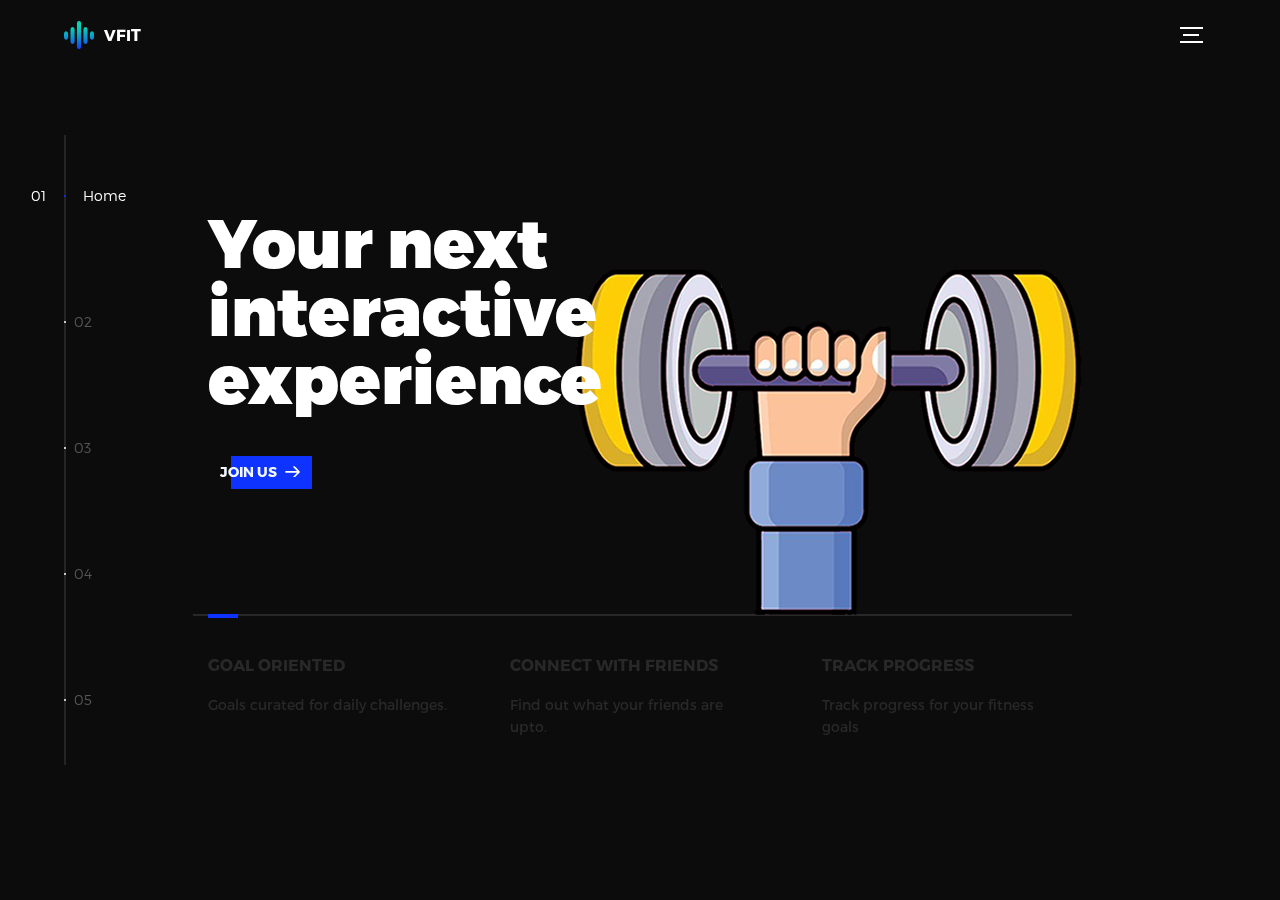
<file: VFit-main/index.html>
<!DOCTYPE html>
<html lang="en">
<head>
  <title>Global</title>
  <meta charset="utf-8">
  <meta name="viewport" content="width=device-width, initial-scale=1">
  <meta http-equiv="X-UA-Compatible" content="IE=edge">
  <meta name="description" content="HTML5 website template">
  <meta name="keywords" content="global, template, html, sass, jquery">
  <meta name="author" content="Bucky Maler">
  <link rel="stylesheet" href="assets/css/main.css">
</head>
<body>

<!-- notification for small viewports and landscape oriented smartphones -->
<div class="device-notification">
  <a class="device-notification--logo" href="#0">
    <img src="assets/img/logo.png" alt="Global">
    <p>Global</p>
  </a>
  <p class="device-notification--message"></p>
</div>

<div class="perspective effect-rotate-left">
  <div class="container"><div class="outer-nav--return"></div>
    <div id="viewport" class="l-viewport">
      <div class="l-wrapper">
        <header class="header">
          <a class="header--logo" href="#0">
            <img src="assets/img/logo.png" alt="Global">
            <p>VFit</p>
          </a>
          <button class="header--cta cta"><a href="signup.html" style="color:aliceblue; text-decoration: none;">Join Us</a></button>
          <div class="header--nav-toggle">
            <span></span>
          </div>
        </header>
        <nav class="l-side-nav">
          <ul class="side-nav">
            <li class="is-active"><span>Home</span></li>
            <li><span>DashBoard</span></li>
            <li><span>Friends</span></li>
            <li><span>Posts</span></li>
            <li><span>Connect</span></li>
          </ul>
        </nav>
        <ul class="l-main-content main-content">
          <li class="l-section section section--is-active">
            <div class="intro">
              <div class="intro--banner">
                <h1>Your next<br>interactive<br>experience</h1>
                <button class="cta"><a href="signup.html" style="color:aliceblue; text-decoration: none;">Join Us</a>
                  <svg version="1.1" id="Layer_1" xmlns="http://www.w3.org/2000/svg" xmlns:xlink="http://www.w3.org/1999/xlink" x="0px" y="0px" viewBox="0 0 150 118" style="enable-background:new 0 0 150 118;" xml:space="preserve">
                  <g transform="translate(0.000000,118.000000) scale(0.100000,-0.100000)">
                    <path d="M870,1167c-34-17-55-57-46-90c3-15,81-100,194-211l187-185l-565-1c-431,0-571-3-590-13c-55-28-64-94-18-137c21-20,33-20,597-20h575l-192-193C800,103,794,94,849,39c20-20,39-29,61-29c28,0,63,30,298,262c147,144,272,271,279,282c30,51,23,60-219,304C947,1180,926,1196,870,1167z"/>
                  </g>
                  </svg>
                  <span class="btn-background"></span>
                </button>
                <img src="assets/img/dumbell.png" alt="Welcome">
              </div>
              <div class="intro--options">
                <a href="#0">
                  <h3>Goal Oriented</h3>
                  <p>Goals curated for daily challenges. </p>
                </a>
                <a href="#0">
                  <h3>Connect With Friends</h3>
                  <p>Find out what your friends are upto.</p>
                </a>
                <a href="#0">
                  <h3>Track Progress</h3>
                  <p>Track progress for your fitness goals</p>
                </a>
              </div>
            </div>
          </li>
          <li class="l-section section">
            <div class="work">
              <h2>DashBoard</h2>
              <div class="work--lockup">
                <ul class="slider">
                  <li class="slider--item slider--item-left">
                    <a href="#0">
                      <div class="slider--item-image">
                        <img src="assets/img/streaks.png" alt="Victory">
                      </div>
                      <p class="slider--item-title">Streak</p>
                      <p class="slider--item-description">Maintain the streak for incentives</p>
                    </a>
                  </li>
                  <li class="slider--item slider--item-center">
                    <a href="#0">
                      <div class="slider--item-image">
                        <img src="assets/img/track.png" alt="Metiew and Smith">
                      </div>
                      <p class="slider--item-title">Tracker</p>
                      <p class="slider--item-description">Track your daily stats</p>
                    </a>
                  </li>
                  <li class="slider--item slider--item-right">
                    <a href="#0">
                      <div class="slider--item-image">
                        <img src="assets/img/daily.png" alt="Alex Nowak">
                      </div>
                      <p class="slider--item-title">Daily tasks</p>
                      <p class="slider--item-description">Finish daily tasks to maintain the streak</p>
                    </a>
                  </li>
                </ul>
                <div class="slider--prev">
                  <svg version="1.1" id="Layer_1" xmlns="http://www.w3.org/2000/svg" xmlns:xlink="http://www.w3.org/1999/xlink" x="0px" y="0px"
                  viewBox="0 0 150 118" style="enable-background:new 0 0 150 118;" xml:space="preserve">
                  <g transform="translate(0.000000,118.000000) scale(0.100000,-0.100000)">
                    <path d="M561,1169C525,1155,10,640,3,612c-3-13,1-36,8-52c8-15,134-145,281-289C527,41,562,10,590,10c22,0,41,9,61,29
                    c55,55,49,64-163,278L296,510h575c564,0,576,0,597,20c46,43,37,109-18,137c-19,10-159,13-590,13l-565,1l182,180
                    c101,99,187,188,193,199c16,30,12,57-12,84C631,1174,595,1183,561,1169z"/>
                  </g>
                  </svg>
                </div>
                <div class="slider--next">
                  <svg version="1.1" id="Layer_1" xmlns="http://www.w3.org/2000/svg" xmlns:xlink="http://www.w3.org/1999/xlink" x="0px" y="0px" viewBox="0 0 150 118" style="enable-background:new 0 0 150 118;" xml:space="preserve">
                  <g transform="translate(0.000000,118.000000) scale(0.100000,-0.100000)">
                    <path d="M870,1167c-34-17-55-57-46-90c3-15,81-100,194-211l187-185l-565-1c-431,0-571-3-590-13c-55-28-64-94-18-137c21-20,33-20,597-20h575l-192-193C800,103,794,94,849,39c20-20,39-29,61-29c28,0,63,30,298,262c147,144,272,271,279,282c30,51,23,60-219,304C947,1180,926,1196,870,1167z"/>
                  </g>
                  </svg>
                </div>
              </div>
            </div>
          </li>
          <li class="l-section section">
            <div class="about">
              <div class="about--banner">
                <h2>Catch up<br>with your<br>peers<br></h2>
                <a href="#0">Show all friends
                  <span>
                    <svg version="1.1" id="Layer_1" xmlns="http://www.w3.org/2000/svg" xmlns:xlink="http://www.w3.org/1999/xlink" x="0px" y="0px" viewBox="0 0 150 118" style="enable-background:new 0 0 150 118;" xml:space="preserve">
                    <g transform="translate(0.000000,118.000000) scale(0.100000,-0.100000)">
                      <path d="M870,1167c-34-17-55-57-46-90c3-15,81-100,194-211l187-185l-565-1c-431,0-571-3-590-13c-55-28-64-94-18-137c21-20,33-20,597-20h575l-192-193C800,103,794,94,849,39c20-20,39-29,61-29c28,0,63,30,298,262c147,144,272,271,279,282c30,51,23,60-219,304C947,1180,926,1196,870,1167z"/>
                    </g>
                    </svg>
                  </span>
                </a>
                <img src="assets/img/workout.png" alt="About Us">
              </div>
              <div class="about--options">
                <a href="#0">
                  <h3>Aviral</h3>
                </a>
                <a href="#0">
                  <h3>Artham</h3>
                </a>
                <a href="#0">
                  <h3>Parush</h3>
                </a>
              </div>
            </div>
          </li>
          <li class="l-section section">
            <div class="contact">
              <div class="contact--lockup">
                <div class="modal">
                  <div class="modal--information">
                    <p style="background:url(/VFit-main/assets/img/contact-visual.jpg)"></p>
                    <p>See what your peers have posted</p>
                    
                  </div>
                  <ul class="modal--options">
                    <li><a href="post.html">Show all posts</a></li>
                  </ul>
                </div>
              </div>
            </div>
          </li>
          <li class="l-section section">
            <div class="hire">
              <h2>Select your Regime</h2>
              <!-- checkout formspree.io for easy form setup -->
              <form class="work-request">
                <div class="work-request--options">
                  <span class="options-a">
                    <input id="opt-1" type="checkbox" value="app design">
                    <label for="opt-1">
                      <svg version="1.1" id="Layer_1" xmlns="http://www.w3.org/2000/svg" xmlns:xlink="http://www.w3.org/1999/xlink" x="0px" y="0px"
                      viewBox="0 0 150 111" style="enable-background:new 0 0 150 111;" xml:space="preserve">
                      <g transform="translate(0.000000,111.000000) scale(0.100000,-0.100000)">
                        <path d="M950,705L555,310L360,505C253,612,160,700,155,700c-6,0-44-34-85-75l-75-75l278-278L550-5l475,475c261,261,475,480,475,485c0,13-132,145-145,145C1349,1100,1167,922,950,705z"/>
                      </g>
                      </svg>
                      Push Pull Legs
                    </label>
                    <input id="opt-2" type="checkbox" value="graphic design">
                    <label for="opt-2">
                      <svg version="1.1" id="Layer_1" xmlns="http://www.w3.org/2000/svg" xmlns:xlink="http://www.w3.org/1999/xlink" x="0px" y="0px"
                      viewBox="0 0 150 111" style="enable-background:new 0 0 150 111;" xml:space="preserve">
                      <g transform="translate(0.000000,111.000000) scale(0.100000,-0.100000)">
                        <path d="M950,705L555,310L360,505C253,612,160,700,155,700c-6,0-44-34-85-75l-75-75l278-278L550-5l475,475c261,261,475,480,475,485c0,13-132,145-145,145C1349,1100,1167,922,950,705z"/>
                      </g>
                      </svg>
                      Full Body
                    </label>
                    <input id="opt-3" type="checkbox" value="motion design">
                    <label for="opt-3">
                      <svg version="1.1" id="Layer_1" xmlns="http://www.w3.org/2000/svg" xmlns:xlink="http://www.w3.org/1999/xlink" x="0px" y="0px"
                      viewBox="0 0 150 111" style="enable-background:new 0 0 150 111;" xml:space="preserve">
                      <g transform="translate(0.000000,111.000000) scale(0.100000,-0.100000)">
                        <path d="M950,705L555,310L360,505C253,612,160,700,155,700c-6,0-44-34-85-75l-75-75l278-278L550-5l475,475c261,261,475,480,475,485c0,13-132,145-145,145C1349,1100,1167,922,950,705z"/>
                      </g>
                      </svg>
                      Tripple Muscle Group
                    </label>
                  </span>
                  <span class="options-b">
                    <input id="opt-4" type="checkbox" value="ux design">
                    <label for="opt-4">
                      <svg version="1.1" id="Layer_1" xmlns="http://www.w3.org/2000/svg" xmlns:xlink="http://www.w3.org/1999/xlink" x="0px" y="0px"
                      viewBox="0 0 150 111" style="enable-background:new 0 0 150 111;" xml:space="preserve">
                      <g transform="translate(0.000000,111.000000) scale(0.100000,-0.100000)">
                        <path d="M950,705L555,310L360,505C253,612,160,700,155,700c-6,0-44-34-85-75l-75-75l278-278L550-5l475,475c261,261,475,480,475,485c0,13-132,145-145,145C1349,1100,1167,922,950,705z"/>
                      </g>
                      </svg>
                      Double Muscle Group
                    </label>
                    <input id="opt-5" type="checkbox" value="webdesign">
                    <label for="opt-5">
                      <svg version="1.1" id="Layer_1" xmlns="http://www.w3.org/2000/svg" xmlns:xlink="http://www.w3.org/1999/xlink" x="0px" y="0px"
                      viewBox="0 0 150 111" style="enable-background:new 0 0 150 111;" xml:space="preserve">
                      <g transform="translate(0.000000,111.000000) scale(0.100000,-0.100000)">
                        <path d="M950,705L555,310L360,505C253,612,160,700,155,700c-6,0-44-34-85-75l-75-75l278-278L550-5l475,475c261,261,475,480,475,485c0,13-132,145-145,145C1349,1100,1167,922,950,705z"/>
                      </g>
                      </svg>
                      Calesthenics
                    </label>
                    <input id="opt-6" type="checkbox" value="marketing">
                    <label for="opt-6">
                      <svg version="1.1" id="Layer_1" xmlns="http://www.w3.org/2000/svg" xmlns:xlink="http://www.w3.org/1999/xlink" x="0px" y="0px"
                      viewBox="0 0 150 111" style="enable-background:new 0 0 150 111;" xml:space="preserve">
                      <g transform="translate(0.000000,111.000000) scale(0.100000,-0.100000)">
                        <path d="M950,705L555,310L360,505C253,612,160,700,155,700c-6,0-44-34-85-75l-75-75l278-278L550-5l475,475c261,261,475,480,475,485c0,13-132,145-145,145C1349,1100,1167,922,950,705z"/>
                      </g>
                      </svg>
                      Yoga
                    </label>
                  </span>
                  <!-- <button id ="abc" type="submit" value="Select" href="trial.html">Select</button> -->
                
                    <li><a href="trial.html" style="color: aliceblue; font-family: system-ui, -apple-system, BlinkMacSystemFont, 'Segoe UI', Roboto, Oxygen, Ubuntu, Cantarell, 'Open Sans', 'Helvetica Neue', sans-serif; font-size: medium; text-decoration: none;">Select</a></li>
                  
              </form>
            </div>
          </li>
        </ul>
      </div>
    </div>
  </div>
  <ul class="outer-nav">
    <li class="is-active">Home</li>
    <li>DashBoard</li>
    <li>Friends</li>
    <li>Posts</li>
    <li>Connect</li>
  </ul>
</div>

<script src="https://ajax.googleapis.com/ajax/libs/jquery/2.2.4/jquery.min.js"></script>
<script>window.jQuery || document.write('<script src="assets/js/vendor/jquery-2.2.4.min.js"><\/script>')</script>
<script src="assets/js/functions-min.js"></script>
</body>
</html>
</file>
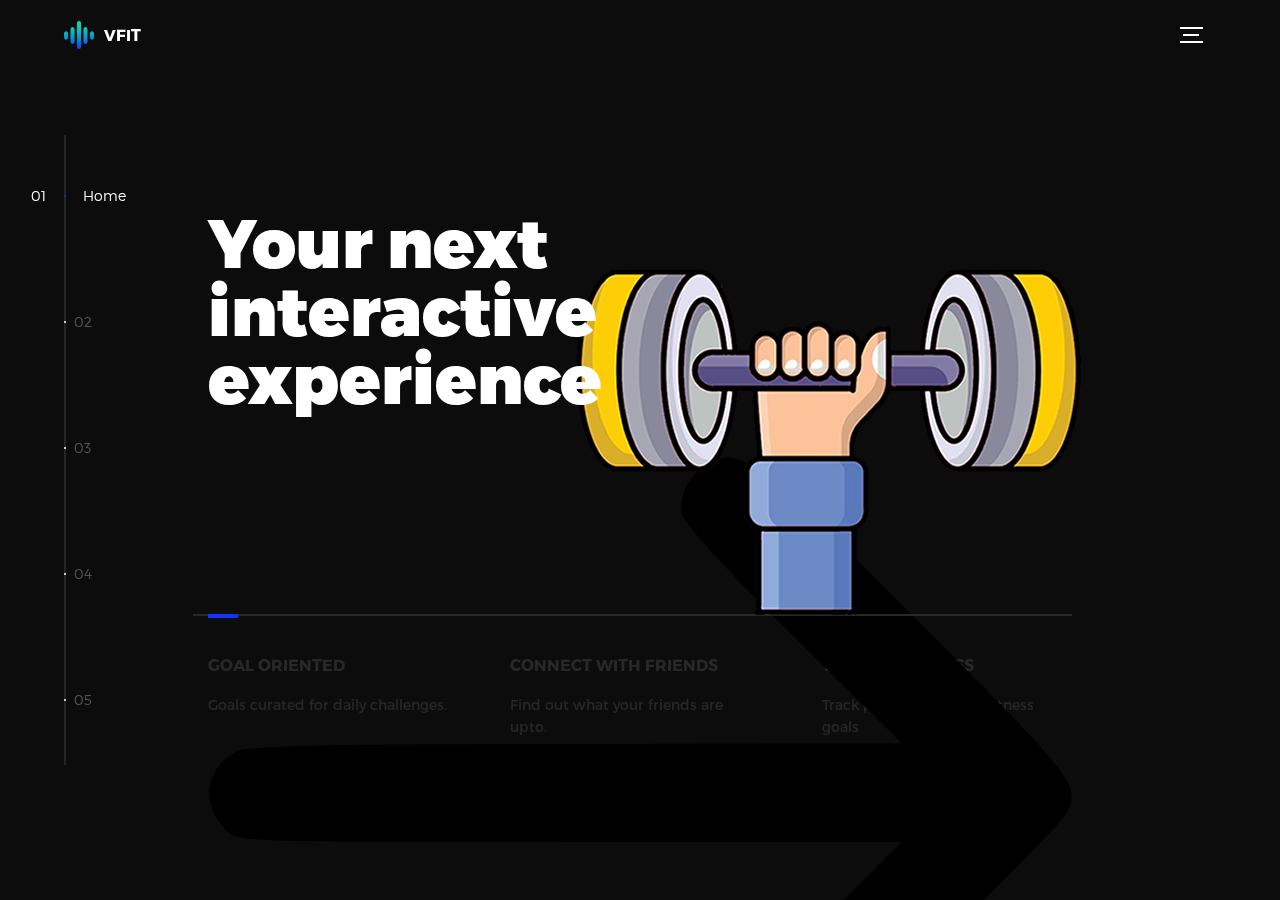
<file: VFit-main/index2.html>
<!DOCTYPE html>
<html lang="en">
<head>
  <title>Global</title>
  <meta charset="utf-8">
  <meta name="viewport" content="width=device-width, initial-scale=1">
  <meta http-equiv="X-UA-Compatible" content="IE=edge">
  <meta name="description" content="HTML5 website template">
  <meta name="keywords" content="global, template, html, sass, jquery">
  <meta name="author" content="Bucky Maler">
  <link rel="stylesheet" href="assets/css/main.css">
</head>
<body>

<!-- notification for small viewports and landscape oriented smartphones -->
<div class="device-notification">
  <a class="device-notification--logo" href="#0">
    <img src="assets/img/logo.png" alt="Global">
    <p>Global</p>
  </a>
  <p class="device-notification--message"></p>
</div>

<div class="perspective effect-rotate-left">
  <div class="container"><div class="outer-nav--return"></div>
    <div id="viewport" class="l-viewport">
      <div class="l-wrapper">
        <header class="header">
          <a class="header--logo" href="#0">
            <img src="assets/img/logo.png" alt="Global">
            <p>VFit</p>
          </a>
          <button class="header--cta cta"><a href="signup.html" style="color:aliceblue; text-decoration: none;">Welcome</a></button>
          <div class="header--nav-toggle">
            <span></span>
          </div>
        </header>
        <nav class="l-side-nav">
          <ul class="side-nav">
            <li class="is-active"><span>Home</span></li>
            <li><span>DashBoard</span></li>
            <li><span>Friends</span></li>
            <li><span>Posts</span></li>
            <li><span>Connect</span></li>
          </ul>
        </nav>
        <ul class="l-main-content main-content">
          <li class="l-section section section--is-active">
            <div class="intro">
              <div class="intro--banner">
                <h1>Your next<br>interactive<br>experience</h1>
                <!-- <button class="cta"><a href="signup.html" style="color:aliceblue; text-decoration: none;">Join Us</a> -->
                  <svg version="1.1" id="Layer_1" xmlns="http://www.w3.org/2000/svg" xmlns:xlink="http://www.w3.org/1999/xlink" x="0px" y="0px" viewBox="0 0 150 118" style="enable-background:new 0 0 150 118;" xml:space="preserve">
                  <g transform="translate(0.000000,118.000000) scale(0.100000,-0.100000)">
                    <path d="M870,1167c-34-17-55-57-46-90c3-15,81-100,194-211l187-185l-565-1c-431,0-571-3-590-13c-55-28-64-94-18-137c21-20,33-20,597-20h575l-192-193C800,103,794,94,849,39c20-20,39-29,61-29c28,0,63,30,298,262c147,144,272,271,279,282c30,51,23,60-219,304C947,1180,926,1196,870,1167z"/>
                  </g>
                  </svg>
                  <span class="btn-background"></span>
                </button>
                <img src="assets/img/dumbell.png" alt="Welcome">
              </div>
              <div class="intro--options">
                <a href="#0">
                  <h3>Goal Oriented</h3>
                  <p>Goals curated for daily challenges. </p>
                </a>
                <a href="#0">
                  <h3>Connect With Friends</h3>
                  <p>Find out what your friends are upto.</p>
                </a>
                <a href="#0">
                  <h3>Track Progress</h3>
                  <p>Track progress for your fitness goals</p>
                </a>
              </div>
            </div>
          </li>
          <li class="l-section section">
            <div class="work">
              <h2>DashBoard</h2>
              <div class="work--lockup">
                <ul class="slider">
                  <li class="slider--item slider--item-left">
                    <a href="#0">
                      <div class="slider--item-image">
                        <img src="assets/img/streaks.png" alt="Victory">
                      </div>
                      <p class="slider--item-title">Streak</p>
                      <p class="slider--item-description">Maintain the streak for incentives</p>
                    </a>
                  </li>
                  <li class="slider--item slider--item-center">
                    <a href="#0">
                      <div class="slider--item-image">
                        <img src="assets/img/track.png" alt="Metiew and Smith">
                      </div>
                      <p class="slider--item-title">Tracker</p>
                      <p class="slider--item-description">Track your daily stats</p>
                    </a>
                  </li>
                  <li class="slider--item slider--item-right">
                    <a href="#0">
                      <div class="slider--item-image">
                        <img src="assets/img/daily.png" alt="Alex Nowak">
                      </div>
                      <p class="slider--item-title">Daily tasks</p>
                      <p class="slider--item-description">Finish daily tasks to maintain the streak</p>
                    </a>
                  </li>
                </ul>
                <div class="slider--prev">
                  <svg version="1.1" id="Layer_1" xmlns="http://www.w3.org/2000/svg" xmlns:xlink="http://www.w3.org/1999/xlink" x="0px" y="0px"
                  viewBox="0 0 150 118" style="enable-background:new 0 0 150 118;" xml:space="preserve">
                  <g transform="translate(0.000000,118.000000) scale(0.100000,-0.100000)">
                    <path d="M561,1169C525,1155,10,640,3,612c-3-13,1-36,8-52c8-15,134-145,281-289C527,41,562,10,590,10c22,0,41,9,61,29
                    c55,55,49,64-163,278L296,510h575c564,0,576,0,597,20c46,43,37,109-18,137c-19,10-159,13-590,13l-565,1l182,180
                    c101,99,187,188,193,199c16,30,12,57-12,84C631,1174,595,1183,561,1169z"/>
                  </g>
                  </svg>
                </div>
                <div class="slider--next">
                  <svg version="1.1" id="Layer_1" xmlns="http://www.w3.org/2000/svg" xmlns:xlink="http://www.w3.org/1999/xlink" x="0px" y="0px" viewBox="0 0 150 118" style="enable-background:new 0 0 150 118;" xml:space="preserve">
                  <g transform="translate(0.000000,118.000000) scale(0.100000,-0.100000)">
                    <path d="M870,1167c-34-17-55-57-46-90c3-15,81-100,194-211l187-185l-565-1c-431,0-571-3-590-13c-55-28-64-94-18-137c21-20,33-20,597-20h575l-192-193C800,103,794,94,849,39c20-20,39-29,61-29c28,0,63,30,298,262c147,144,272,271,279,282c30,51,23,60-219,304C947,1180,926,1196,870,1167z"/>
                  </g>
                  </svg>
                </div>
              </div>
            </div>
          </li>
          <li class="l-section section">
            <div class="about">
              <div class="about--banner">
                <h2>Catch up<br>with your<br>peers<br></h2>
                <a href="#0">Show all friends
                  <span>
                    <svg version="1.1" id="Layer_1" xmlns="http://www.w3.org/2000/svg" xmlns:xlink="http://www.w3.org/1999/xlink" x="0px" y="0px" viewBox="0 0 150 118" style="enable-background:new 0 0 150 118;" xml:space="preserve">
                    <g transform="translate(0.000000,118.000000) scale(0.100000,-0.100000)">
                      <path d="M870,1167c-34-17-55-57-46-90c3-15,81-100,194-211l187-185l-565-1c-431,0-571-3-590-13c-55-28-64-94-18-137c21-20,33-20,597-20h575l-192-193C800,103,794,94,849,39c20-20,39-29,61-29c28,0,63,30,298,262c147,144,272,271,279,282c30,51,23,60-219,304C947,1180,926,1196,870,1167z"/>
                    </g>
                    </svg>
                  </span>
                </a>
                <img src="assets/img/workout.png" alt="About Us">
              </div>
              <div class="about--options">
                <a href="#0">
                  <h3>Aviral</h3>
                </a>
                <a href="#0">
                  <h3>Artham</h3>
                </a>
                <a href="#0">
                  <h3>Parush</h3>
                </a>
              </div>
            </div>
          </li>
          <li class="l-section section">
            <div class="contact">
              <div class="contact--lockup">
                <div class="modal">
                  <div class="modal--information">
                    <p style="background:url(/VFit-main/assets/img/contact-visual.jpg)"></p>
                    <p>See what your peers have posted</p>
                    
                  </div>
                  <ul class="modal--options">
                    <li><a href="post.html">Show all posts</a></li>
                  </ul>
                </div>
              </div>
            </div>
          </li>
          <li class="l-section section">
            <div class="hire">
              <h2>Select your Regime</h2>
              <!-- checkout formspree.io for easy form setup -->
              <form class="work-request">
                <div class="work-request--options">
                  <span class="options-a">
                    <input id="opt-1" type="checkbox" value="app design">
                    <label for="opt-1">
                      <svg version="1.1" id="Layer_1" xmlns="http://www.w3.org/2000/svg" xmlns:xlink="http://www.w3.org/1999/xlink" x="0px" y="0px"
                      viewBox="0 0 150 111" style="enable-background:new 0 0 150 111;" xml:space="preserve">
                      <g transform="translate(0.000000,111.000000) scale(0.100000,-0.100000)">
                        <path d="M950,705L555,310L360,505C253,612,160,700,155,700c-6,0-44-34-85-75l-75-75l278-278L550-5l475,475c261,261,475,480,475,485c0,13-132,145-145,145C1349,1100,1167,922,950,705z"/>
                      </g>
                      </svg>
                      Push Pull Legs
                    </label>
                    <input id="opt-2" type="checkbox" value="graphic design">
                    <label for="opt-2">
                      <svg version="1.1" id="Layer_1" xmlns="http://www.w3.org/2000/svg" xmlns:xlink="http://www.w3.org/1999/xlink" x="0px" y="0px"
                      viewBox="0 0 150 111" style="enable-background:new 0 0 150 111;" xml:space="preserve">
                      <g transform="translate(0.000000,111.000000) scale(0.100000,-0.100000)">
                        <path d="M950,705L555,310L360,505C253,612,160,700,155,700c-6,0-44-34-85-75l-75-75l278-278L550-5l475,475c261,261,475,480,475,485c0,13-132,145-145,145C1349,1100,1167,922,950,705z"/>
                      </g>
                      </svg>
                      Full Body
                    </label>
                    <input id="opt-3" type="checkbox" value="motion design">
                    <label for="opt-3">
                      <svg version="1.1" id="Layer_1" xmlns="http://www.w3.org/2000/svg" xmlns:xlink="http://www.w3.org/1999/xlink" x="0px" y="0px"
                      viewBox="0 0 150 111" style="enable-background:new 0 0 150 111;" xml:space="preserve">
                      <g transform="translate(0.000000,111.000000) scale(0.100000,-0.100000)">
                        <path d="M950,705L555,310L360,505C253,612,160,700,155,700c-6,0-44-34-85-75l-75-75l278-278L550-5l475,475c261,261,475,480,475,485c0,13-132,145-145,145C1349,1100,1167,922,950,705z"/>
                      </g>
                      </svg>
                      Tripple Muscle Group
                    </label>
                  </span>
                  <span class="options-b">
                    <input id="opt-4" type="checkbox" value="ux design">
                    <label for="opt-4">
                      <svg version="1.1" id="Layer_1" xmlns="http://www.w3.org/2000/svg" xmlns:xlink="http://www.w3.org/1999/xlink" x="0px" y="0px"
                      viewBox="0 0 150 111" style="enable-background:new 0 0 150 111;" xml:space="preserve">
                      <g transform="translate(0.000000,111.000000) scale(0.100000,-0.100000)">
                        <path d="M950,705L555,310L360,505C253,612,160,700,155,700c-6,0-44-34-85-75l-75-75l278-278L550-5l475,475c261,261,475,480,475,485c0,13-132,145-145,145C1349,1100,1167,922,950,705z"/>
                      </g>
                      </svg>
                      Double Muscle Group
                    </label>
                    <input id="opt-5" type="checkbox" value="webdesign">
                    <label for="opt-5">
                      <svg version="1.1" id="Layer_1" xmlns="http://www.w3.org/2000/svg" xmlns:xlink="http://www.w3.org/1999/xlink" x="0px" y="0px"
                      viewBox="0 0 150 111" style="enable-background:new 0 0 150 111;" xml:space="preserve">
                      <g transform="translate(0.000000,111.000000) scale(0.100000,-0.100000)">
                        <path d="M950,705L555,310L360,505C253,612,160,700,155,700c-6,0-44-34-85-75l-75-75l278-278L550-5l475,475c261,261,475,480,475,485c0,13-132,145-145,145C1349,1100,1167,922,950,705z"/>
                      </g>
                      </svg>
                      Calesthenics
                    </label>
                    <input id="opt-6" type="checkbox" value="marketing">
                    <label for="opt-6">
                      <svg version="1.1" id="Layer_1" xmlns="http://www.w3.org/2000/svg" xmlns:xlink="http://www.w3.org/1999/xlink" x="0px" y="0px"
                      viewBox="0 0 150 111" style="enable-background:new 0 0 150 111;" xml:space="preserve">
                      <g transform="translate(0.000000,111.000000) scale(0.100000,-0.100000)">
                        <path d="M950,705L555,310L360,505C253,612,160,700,155,700c-6,0-44-34-85-75l-75-75l278-278L550-5l475,475c261,261,475,480,475,485c0,13-132,145-145,145C1349,1100,1167,922,950,705z"/>
                      </g>
                      </svg>
                      Yoga
                    </label>
                  </span>
                  <!-- <button id ="abc" type="submit" value="Select" href="trial.html">Select</button> -->
                
                    <li><a href="trial.html" style="color: aliceblue; font-family: system-ui, -apple-system, BlinkMacSystemFont, 'Segoe UI', Roboto, Oxygen, Ubuntu, Cantarell, 'Open Sans', 'Helvetica Neue', sans-serif; font-size: medium; text-decoration: none;">Select</a></li>
                  
              </form>
            </div>
          </li>
        </ul>
      </div>
    </div>
  </div>
  <ul class="outer-nav">
    <li class="is-active">Home</li>
    <li>DashBoard</li>
    <li>Friends</li>
    <li>Posts</li>
    <li>Connect</li>
  </ul>
</div>

<script src="https://ajax.googleapis.com/ajax/libs/jquery/2.2.4/jquery.min.js"></script>
<script>window.jQuery || document.write('<script src="assets/js/vendor/jquery-2.2.4.min.js"><\/script>')</script>
<script src="assets/js/functions-min.js"></script>
</body>
</html>
</file>
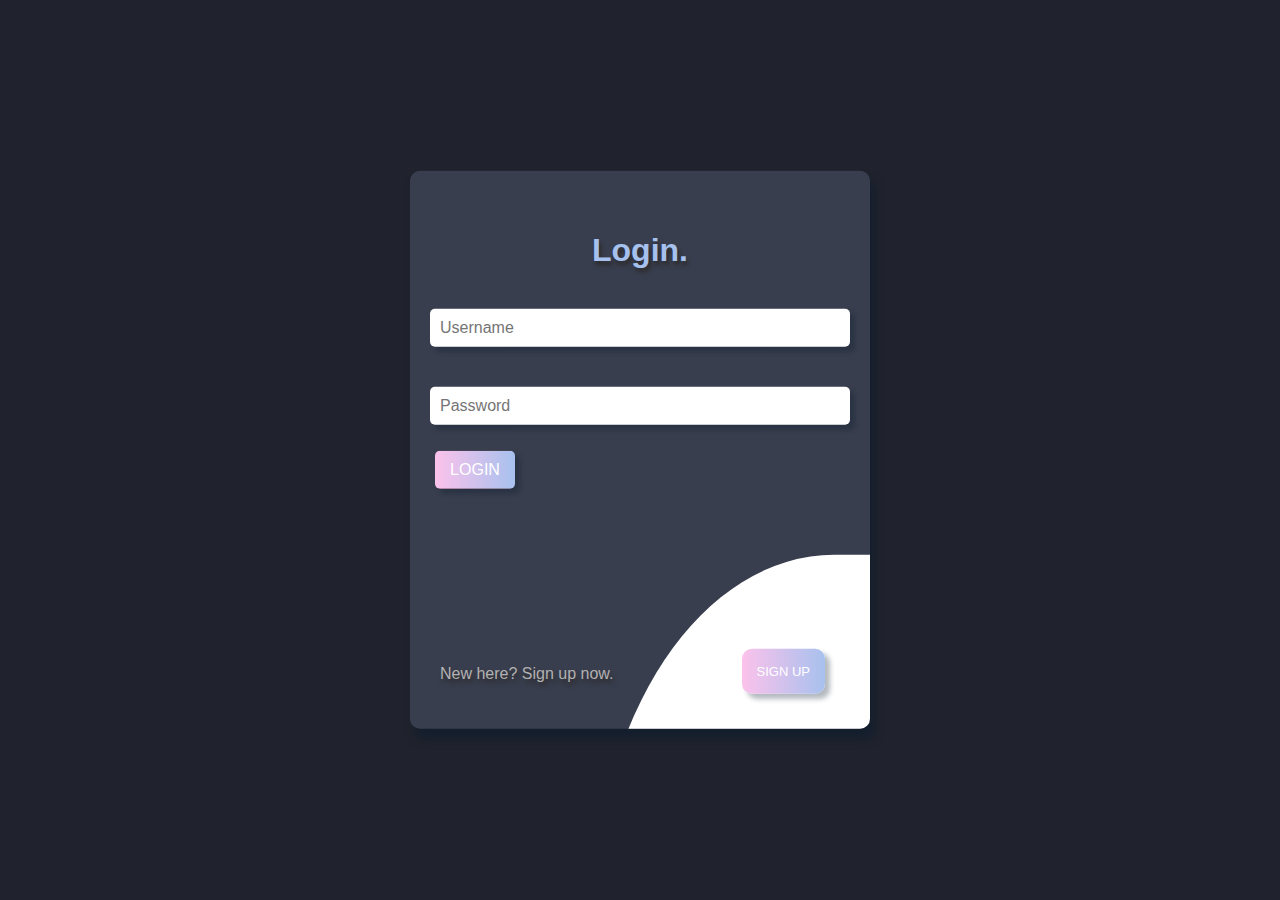
<file: VFit-main/login.html>
<!DOCTYPE html>
<html lang="en">

<head>
    <meta charset="UTF-8">
    <meta http-equiv="X-UA-Compatible" content="IE=edge">
    <meta name="viewport" content="width=device-width, initial-scale=1.0">
    <link rel="stylesheet" href="login.css">
    <title>Login Page</title>
</head>

<body>

    <form class="login">
        <h1 class="loginTitle">Login.</h1>
        <input type="text" placeholder="Username">
        <input type="password" placeholder="Password">
        <a class="btn loginButton" href="index2.html">Login</a>
        
        
         <a class="btn btn-2" href="signup.html">Sign Up</a>
        <p type="signup" class="signup">New here? Sign up now.</p>
    </form>


</body>

</html>
</file>
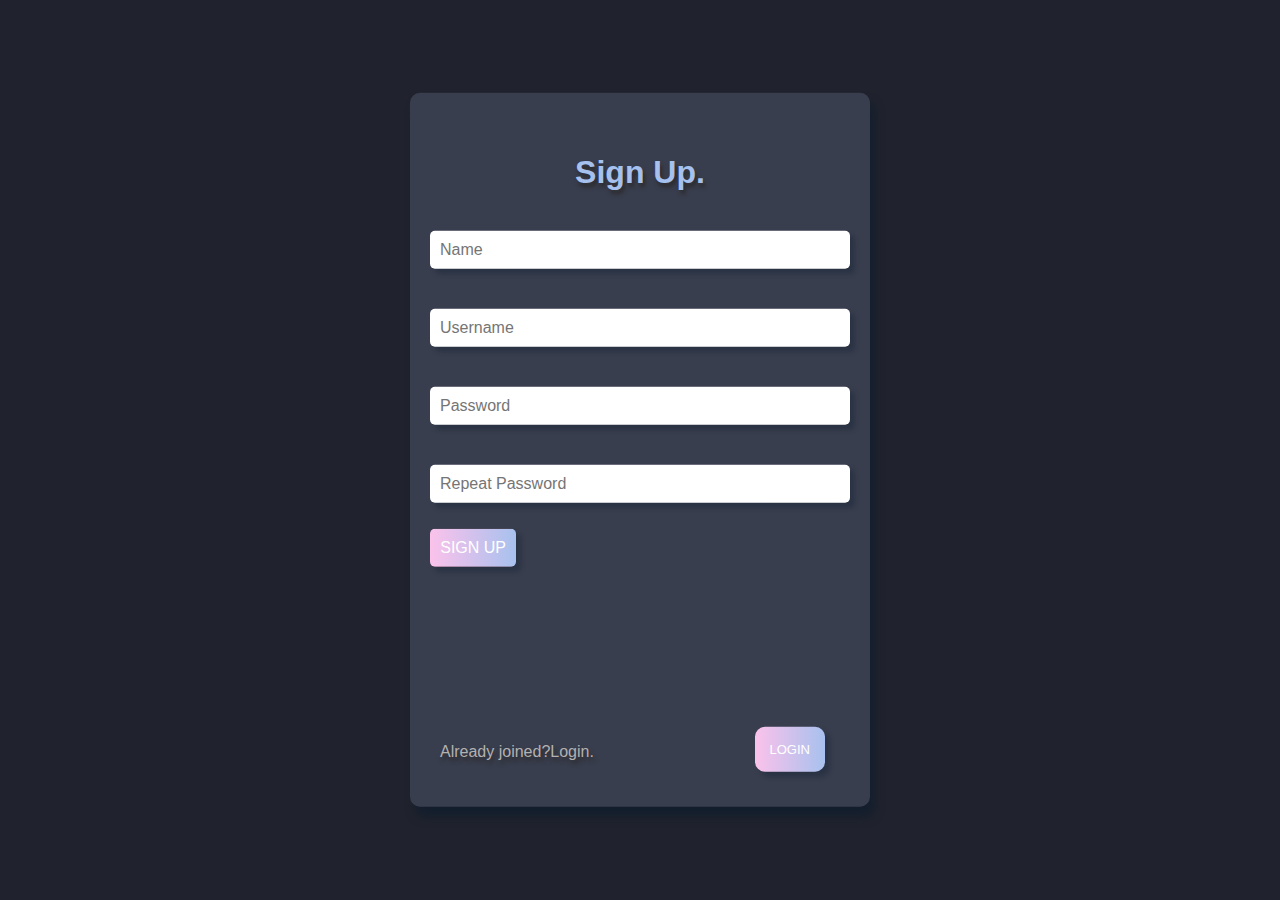
<file: VFit-main/signup.html>
<!DOCTYPE html>
<html lang="en">

<head>
    <meta charset="UTF-8">
    <meta http-equiv="X-UA-Compatible" content="IE=edge">
    <meta name="viewport" content="width=device-width, initial-scale=1.0">
    <link rel="stylesheet" href="signup.css">
    <title>Login Page</title>
</head>

<body>

    <form class="login">
        <h1 class="loginTitle">Sign Up.</h1>
        <input type="text" placeholder="Name">
        <input type="text" placeholder="Username">
        <input type="password" placeholder="Password">
        <input type="password" placeholder="Repeat Password">
        <!-- <button type="login" class="loginButton">Sign Up</button> -->
        <a class="loginButton" href="login.html" id="uy">Sign Up</a>

            <a class="btn btn-2" href="login.html">Login</a>
            <p type="signup" class="signup">Already joined?Login.</p>
    </form>


</body>

</html>
</file>
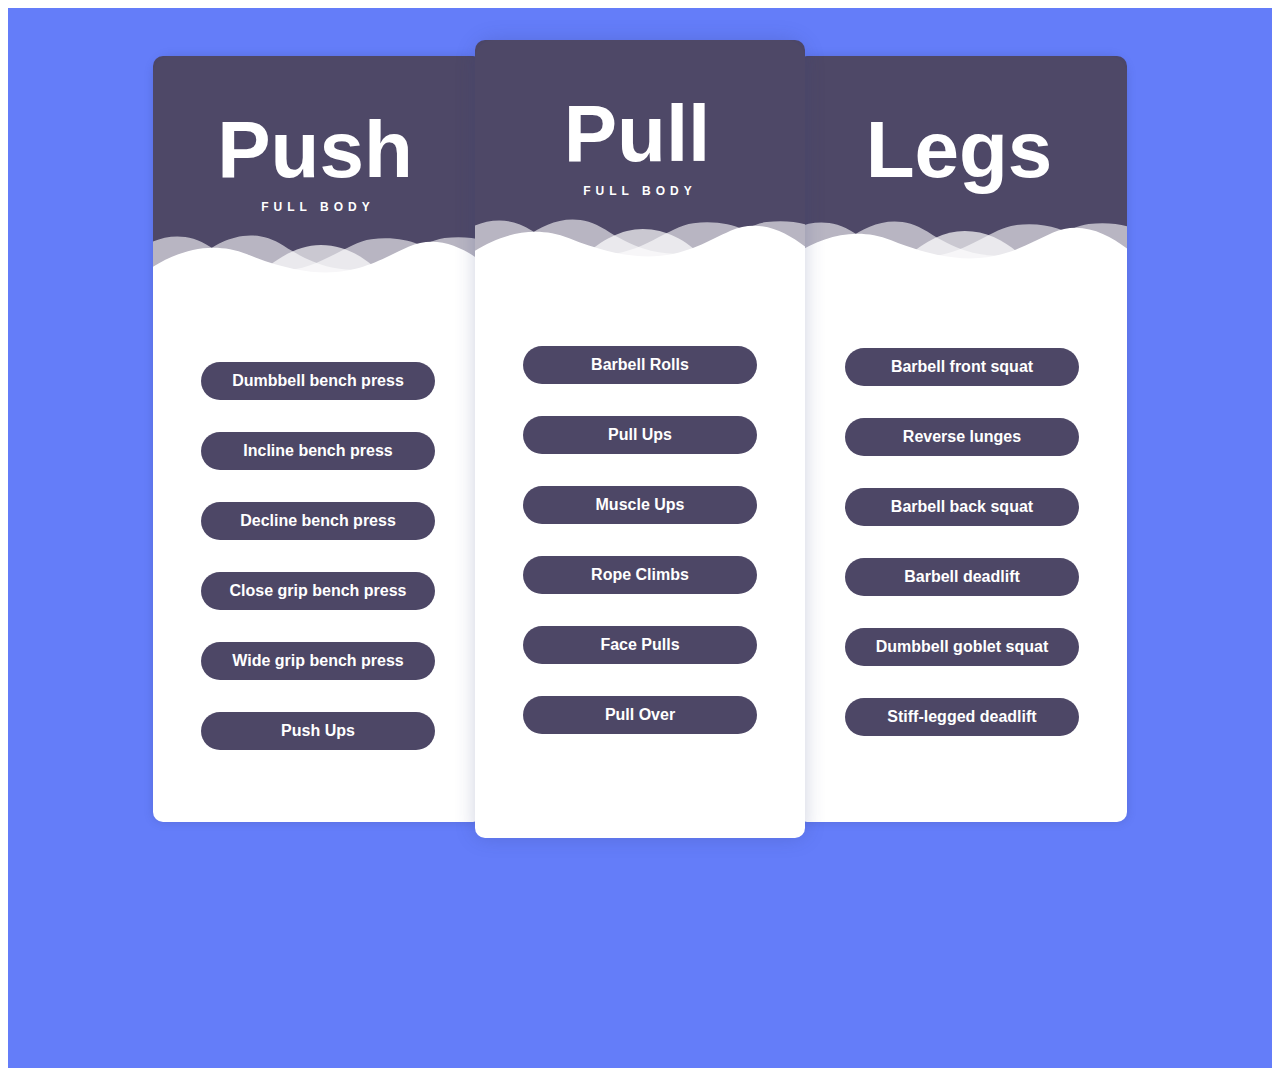
<file: VFit-main/trial.html>
<!DOCTYPE html>
<html lang="en">
<head>
    <meta charset="UTF-8">
    <meta http-equiv="X-UA-Compatible" content="IE=edge">
    <meta name="viewport" content="width=device-width, initial-scale=1.0">
    <title>Document</title>
    <link rel="stylesheet" href="/VFit-main/assets/css/trial.css">
</head>
<body>
    <section>
        <div class='pricing pricing-palden'>
          <div class='pricing-item'>
            <div class='pricing-deco'>
              <svg class='pricing-deco-img' enable-background='new 0 0 300 100' height='100px' id='Layer_1' preserveAspectRatio='none' version='1.1' viewBox='0 0 300 100' width='300px' x='0px' xml:space='preserve' xmlns:xlink='http://www.w3.org/1999/xlink' xmlns='http://www.w3.org/2000/svg' y='0px'>
                <path class='deco-layer deco-layer--1' d='M30.913,43.944c0,0,42.911-34.464,87.51-14.191c77.31,35.14,113.304-1.952,146.638-4.729&#x000A;	c48.654-4.056,69.94,16.218,69.94,16.218v54.396H30.913V43.944z' fill='#FFFFFF' opacity='0.6'></path>
                <path class='deco-layer deco-layer--2' d='M-35.667,44.628c0,0,42.91-34.463,87.51-14.191c77.31,35.141,113.304-1.952,146.639-4.729&#x000A;	c48.653-4.055,69.939,16.218,69.939,16.218v54.396H-35.667V44.628z' fill='#FFFFFF' opacity='0.6'></path>
                <path class='deco-layer deco-layer--3' d='M43.415,98.342c0,0,48.283-68.927,109.133-68.927c65.886,0,97.983,67.914,97.983,67.914v3.716&#x000A;	H42.401L43.415,98.342z' fill='#FFFFFF' opacity='0.7'></path>
                <path class='deco-layer deco-layer--4' d='M-34.667,62.998c0,0,56-45.667,120.316-27.839C167.484,57.842,197,41.332,232.286,30.428&#x000A;	c53.07-16.399,104.047,36.903,104.047,36.903l1.333,36.667l-372-2.954L-34.667,62.998z' fill='#FFFFFF'></path>
              </svg>
              <div class='pricing-price'><span class='pricing-currency'></span>Push
                <span class='pricing-period'></span>
              </div>
              <h3 class='pricing-title'>Full Body</h3>
            </div>
            <ul class='pricing-feature-list'>
              <a class="pricing-action" id="qwe" href="track.html">Dumbbell bench press</a>
              <a class="pricing-action" id="qwe" href="track.html">Incline bench press</a>
              <a class="pricing-action" id="qwe" href="track.html">Decline bench press</a>
              <a class="pricing-action" id="qwe" href="track.html">Close grip bench press</a>
              <a class="pricing-action" id="qwe" href="track.html">Wide grip bench press</a>
              <a class="pricing-action" id="qwe" href="track.html">Push Ups</a>
            </ul>
            <!-- <button class='pricing-action'>Grind</button> -->
          </div>
          <div class='pricing-item pricing__item--featured'>
            <div class='pricing-deco'>
              <svg class='pricing-deco-img' enable-background='new 0 0 300 100' height='100px' id='Layer_1' preserveAspectRatio='none' version='1.1' viewBox='0 0 300 100' width='300px' x='0px' xml:space='preserve' xmlns:xlink='http://www.w3.org/1999/xlink' xmlns='http://www.w3.org/2000/svg' y='0px'>
                <path class='deco-layer deco-layer--1' d='M30.913,43.944c0,0,42.911-34.464,87.51-14.191c77.31,35.14,113.304-1.952,146.638-4.729&#x000A;	c48.654-4.056,69.94,16.218,69.94,16.218v54.396H30.913V43.944z' fill='#FFFFFF' opacity='0.6'></path>
                <path class='deco-layer deco-layer--2' d='M-35.667,44.628c0,0,42.91-34.463,87.51-14.191c77.31,35.141,113.304-1.952,146.639-4.729&#x000A;	c48.653-4.055,69.939,16.218,69.939,16.218v54.396H-35.667V44.628z' fill='#FFFFFF' opacity='0.6'></path>
                <path class='deco-layer deco-layer--3' d='M43.415,98.342c0,0,48.283-68.927,109.133-68.927c65.886,0,97.983,67.914,97.983,67.914v3.716&#x000A;	H42.401L43.415,98.342z' fill='#FFFFFF' opacity='0.7'></path>
                <path class='deco-layer deco-layer--4' d='M-34.667,62.998c0,0,56-45.667,120.316-27.839C167.484,57.842,197,41.332,232.286,30.428&#x000A;	c53.07-16.399,104.047,36.903,104.047,36.903l1.333,36.667l-372-2.954L-34.667,62.998z' fill='#FFFFFF'></path>
              </svg>
              <div class='pricing-price'><span class='pricing-currency'></span>Pull
                <span class='pricing-period'></span>
              </div>
              <h3 class='pricing-title'>Full Body</h3>
            </div>
            <ul class='pricing-feature-list'>
              <!-- <li class='pricing-feature'>Pull Ups</li>
              <li class='pricing-feature'>Muscle Ups</li> -->
              <a class="pricing-action" id="qwe" href="track.html">Barbell Rolls</a>
              <a class="pricing-action" id="qwe" href="track.html">Pull Ups</a>
              <a class="pricing-action" id="qwe" href="track.html">Muscle Ups</a>
              <a class="pricing-action" id="qwe" href="track.html">Rope Climbs</a>
              <a class="pricing-action" id="qwe" href="track.html">Face Pulls</a>
              <a class="pricing-action" id="qwe" href="track.html">Pull Over</a>
              <!-- <li class='pricing-feature' >Barbell Rolls</li> -->
              <!-- <li class='pricing-feature'>Rope Climbs</li>
              <li class='pricing-feature'>Face Pulls</li>
              <li class='pricing-feature'>Pull Over</li> -->
            </ul>
            <!-- <button class='pricing-action'></button> -->
            <!-- <a class="pricing-action" href="track.html">Grind</a> -->
          </div>
          <div class='pricing-item'>
            <div class='pricing-deco'>
              <svg class='pricing-deco-img' enable-background='new 0 0 300 100' height='100px' id='Layer_1' preserveAspectRatio='none' version='1.1' viewBox='0 0 300 100' width='300px' x='0px' xml:space='preserve' xmlns:xlink='http://www.w3.org/1999/xlink' xmlns='http://www.w3.org/2000/svg' y='0px'>
                <path class='deco-layer deco-layer--1' d='M30.913,43.944c0,0,42.911-34.464,87.51-14.191c77.31,35.14,113.304-1.952,146.638-4.729&#x000A;	c48.654-4.056,69.94,16.218,69.94,16.218v54.396H30.913V43.944z' fill='#FFFFFF' opacity='0.6'></path>
                <path class='deco-layer deco-layer--2' d='M-35.667,44.628c0,0,42.91-34.463,87.51-14.191c77.31,35.141,113.304-1.952,146.639-4.729&#x000A;	c48.653-4.055,69.939,16.218,69.939,16.218v54.396H-35.667V44.628z' fill='#FFFFFF' opacity='0.6'></path>
                <path class='deco-layer deco-layer--3' d='M43.415,98.342c0,0,48.283-68.927,109.133-68.927c65.886,0,97.983,67.914,97.983,67.914v3.716&#x000A;	H42.401L43.415,98.342z' fill='#FFFFFF' opacity='0.7'></path>
                <path class='deco-layer deco-layer--4' d='M-34.667,62.998c0,0,56-45.667,120.316-27.839C167.484,57.842,197,41.332,232.286,30.428&#x000A;	c53.07-16.399,104.047,36.903,104.047,36.903l1.333,36.667l-372-2.954L-34.667,62.998z' fill='#FFFFFF'></path>
              </svg>
              <div class='pricing-price'><span class='pricing-currency'></span>Legs
                <span class='pricing-period'></span>
              </div>
              <h3 class='pricing-title'></h3>
            </div>
            <ul class='pricing-feature-list'>
              <a class="pricing-action" id="qwe" href="track.html">Barbell front squat</a>
              <a class="pricing-action" id="qwe" href="track.html">Reverse lunges</a>
              <a class="pricing-action" id="qwe" href="track.html">Barbell back squat</a>
              <a class="pricing-action" id="qwe" href="track.html">Barbell deadlift</a>
              <a class="pricing-action" id="qwe" href="track.html">Dumbbell goblet squat</a>
              <a class="pricing-action" id="qwe" href="track.html">Stiff-legged deadlift</a>
            </ul>
            <!-- <button class='pricing-action'>Grind</button> -->
          </div>
        </div>
      </section>
      
</body>
</html>
</file>
<file: VFit-main/assets/css/main.css>
@font-face {
    font-family: 'Montserrat';
    src: url("fonts/Montserrat-Black.eot");
    src: local("☺"), url("fonts/Montserrat-Black.woff") format("woff"), url("fonts/Montserrat-Black.ttf") format("truetype"), url("fonts/Montserrat-Black.svg") format("svg");
    font-weight: 900;
    font-style: normal
}

@font-face {
    font-family: 'Montserrat';
    src: url("fonts/Montserrat-Bold.eot");
    src: local("☺"), url("fonts/Montserrat-Bold.woff") format("woff"), url("fonts/Montserrat-Bold.ttf") format("truetype"), url("fonts/Montserrat-Bold.svg") format("svg");
    font-weight: 700;
    font-style: normal
}

@font-face {
    font-family: 'Montserrat';
    src: url("fonts/Montserrat-Regular.eot");
    src: local("☺"), url("fonts/Montserrat-Regular.woff") format("woff"), url("fonts/Montserrat-Regular.ttf") format("truetype"), url("fonts/Montserrat-Regular.svg") format("svg");
    font-weight: 400;
    font-style: normal
}

@font-face {
    font-family: 'Montserrat';
    src: url("fonts/Montserrat-Light.eot");
    src: local("☺"), url("fonts/Montserrat-Light.woff") format("woff"), url("fonts/Montserrat-Light.ttf") format("truetype"), url("fonts/Montserrat-Light.svg") format("svg");
    font-weight: 300;
    font-style: normal
}

/*! normalize.css v3.0.2 | MIT License | git.io/normalize */
html {
    font-family: sans-serif;
    -ms-text-size-adjust: 100%;
    -webkit-text-size-adjust: 100%
}

body {
    margin: 0
}

article,
aside,
details,
figcaption,
figure,
footer,
header,
hgroup,
main,
menu,
nav,
section,
summary {
    display: block
}

audio,
canvas,
progress,
video {
    display: inline-block;
    vertical-align: baseline
}

audio:not([controls]) {
    display: none;
    height: 0
}

[hidden],
template {
    display: none
}

a {
    background-color: transparent
}

a:active,
a:hover {
    outline: 0
}

abbr[title] {
    border-bottom: 1px dotted
}

b,
strong {
    font-weight: bold
}

dfn {
    font-style: italic
}

h1 {
    font-size: 2em;
    margin: 0.67em 0
}

mark {
    background: #ff0;
    color: #000
}

small {
    font-size: 80%
}

sub,
sup {
    font-size: 75%;
    line-height: 0;
    position: relative;
    vertical-align: baseline
}

sup {
    top: -0.5em
}

sub {
    bottom: -0.25em
}

img {
    border: 0
}

svg:not(:root) {
    overflow: hidden
}

figure {
    margin: 1em 40px
}

hr {
    box-sizing: content-box;
    height: 0
}

pre {
    overflow: auto
}

code,
kbd,
pre,
samp {
    font-family: monospace, monospace;
    font-size: 1em
}

button,
input,
optgroup,
select,
textarea {
    color: inherit;
    font: inherit;
    margin: 0
}

button {
    overflow: visible
}

button,
select {
    text-transform: none
}

button,
html input[type="button"],
input[type="reset"],
input[type="submit"] {
    -webkit-appearance: button;
    cursor: pointer
}

button[disabled],
html input[disabled] {
    cursor: default
}

button::-moz-focus-inner,
input::-moz-focus-inner {
    border: 0;
    padding: 0
}

input {
    line-height: normal
}

input[type="checkbox"],
input[type="radio"] {
    box-sizing: border-box;
    padding: 0
}

input[type="number"]::-webkit-inner-spin-button,
input[type="number"]::-webkit-outer-spin-button {
    height: auto
}

input[type="search"] {
    -webkit-appearance: textfield;
    box-sizing: content-box
}

input[type="search"]::-webkit-search-cancel-button,
input[type="search"]::-webkit-search-decoration {
    -webkit-appearance: none
}

fieldset {
    border: 1px solid #c0c0c0;
    margin: 0 2px;
    padding: 0.35em 0.625em 0.75em
}

legend {
    border: 0;
    padding: 0
}

textarea {
    overflow: auto
}

optgroup {
    font-weight: bold
}

table {
    border-collapse: collapse;
    border-spacing: 0
}

td,
th {
    padding: 0
}

::-moz-selection {
    background: #FFF498
}

::selection {
    background: #FFF498
}

::-moz-selection {
    background: #FFF498
}

img::-moz-selection {
    background: transparent
}

img::selection {
    background: transparent
}

img::-moz-selection {
    background: transparent
}

body {
    -webkit-tap-highlight-color: #FFF498
}

body {
    background-color: #0c0c0c;
    font-size: 14px;
    line-height: 1.6;
    font-family: "Montserrat", sans-serif;
    color: #fff;
    -webkit-font-smoothing: antialiased;
    -webkit-text-size-adjust: 100%
}

.l-viewport {
    position: relative;
    width: 100%;
    height: 100vh;
    box-shadow: 0 0 45px 5px rgba(0, 0, 0, 0.85);
    overflow: hidden
}

.l-wrapper {
    position: relative;
    width: 1440px;
    max-width: 90%;
    height: 100%;
    margin: 0 auto
}

.l-side-nav {
    position: absolute;
    left: 0;
    display: -webkit-box;
    display: -webkit-flex;
    display: -ms-flexbox;
    display: flex;
    height: 100%;
    -webkit-box-align: center;
    -webkit-align-items: center;
    -ms-flex-align: center;
    align-items: center
}

.l-side-nav::before {
    content: "";
    position: absolute;
    top: 50%;
    left: 0;
    -webkit-transform: translateY(-50%);
    transform: translateY(-50%);
    width: 2px;
    height: 70%;
    max-height: 750px;
    background-color: #555;
    opacity: .35;
    z-index: 10
}

@media (max-width: 1180px) {
    .l-side-nav {
        display: none
    }
}

.l-main-content {
    position: relative;
    width: 100%;
    height: 100%;
    margin: 0;
    padding: 0;
    list-style: none
}

.l-section {
    position: absolute;
    width: 100%;
    height: 100%
}

.device-notification {
    display: none;
    position: fixed;
    top: 0;
    left: 0;
    width: 100%;
    height: 100%;
    -webkit-box-orient: vertical;
    -webkit-box-direction: normal;
    -webkit-flex-direction: column;
    -ms-flex-direction: column;
    flex-direction: column;
    -webkit-box-align: center;
    -webkit-align-items: center;
    -ms-flex-align: center;
    -ms-grid-row-align: center;
    align-items: center;
    -webkit-box-pack: center;
    -webkit-justify-content: center;
    -ms-flex-pack: center;
    justify-content: center;
    background-color: #0c0c0c;
    z-index: 12
}

.device-notification--logo {
    display: -webkit-box;
    display: -webkit-flex;
    display: -ms-flexbox;
    display: flex;
    -webkit-box-align: center;
    -webkit-align-items: center;
    -ms-flex-align: center;
    align-items: center;
    text-decoration: none;
    color: #fff
}

.device-notification--logo p {
    margin: 0 0 0 10px;
    font-size: 16px;
    font-weight: 700;
    text-transform: uppercase
}

.device-notification--message {
    width: 70%;
    margin: 30px 0 0 0;
    font-weight: 700;
    text-align: center
}

@media (max-width: 767px) and (min-width: 601px) and (max-height: 680px) {
    .device-notification {
        display: -webkit-box;
        display: -webkit-flex;
        display: -ms-flexbox;
        display: flex
    }
}

@media (max-width: 600px) and (min-width: 480px) and (max-height: 580px) {
    .device-notification {
        display: -webkit-box;
        display: -webkit-flex;
        display: -ms-flexbox;
        display: flex
    }
}

@media (max-width: 736px) and (min-width: 360px) and (orientation: landscape) {
    .device-notification {
        display: -webkit-box;
        display: -webkit-flex;
        display: -ms-flexbox;
        display: flex
    }
}

@media(max-width: 359px) {
    .device-notification {
        display: -webkit-box;
        display: -webkit-flex;
        display: -ms-flexbox;
        display: flex
    }
}

.section {
    opacity: 0;
    visibility: hidden;
    -webkit-transition: opacity .4s ease-in-out, visibility 0s .4s;
    transition: opacity .4s ease-in-out, visibility 0s .4s
}

.section--is-active {
    opacity: 1;
    visibility: visible;
    z-index: 1;
    -webkit-transition: opacity .4s ease-in-out .4s;
    transition: opacity .4s ease-in-out .4s
}

.section--next {
    -webkit-transform: translateY(-45px);
    transform: translateY(-45px);
    -webkit-transition: -webkit-transform .4s ease-in-out;
    transition: -webkit-transform .4s ease-in-out;
    transition: transform .4s ease-in-out;
    transition: transform .4s ease-in-out, -webkit-transform .4s ease-in-out
}

.section--prev {
    -webkit-transform: translateY(45px);
    transform: translateY(45px);
    -webkit-transition: -webkit-transform .4s ease-in-out;
    transition: -webkit-transform .4s ease-in-out;
    transition: transform .4s ease-in-out;
    transition: transform .4s ease-in-out, -webkit-transform .4s ease-in-out
}

.header {
    position: absolute;
    top: 0;
    left: 0;
    display: -webkit-box;
    display: -webkit-flex;
    display: -ms-flexbox;
    display: flex;
    width: 100%;
    height: 70px;
    -webkit-box-align: center;
    -webkit-align-items: center;
    -ms-flex-align: center;
    align-items: center;
    -webkit-box-pack: justify;
    -webkit-justify-content: space-between;
    -ms-flex-pack: justify;
    justify-content: space-between;
    z-index: 10
}

.header--logo {
    display: -webkit-box;
    display: -webkit-flex;
    display: -ms-flexbox;
    display: flex;
    -webkit-box-align: center;
    -webkit-align-items: center;
    -ms-flex-align: center;
    align-items: center;
    text-decoration: none;
    color: #fff
}

.header--logo p {
    margin: 0 0 0 10px;
    font-size: 16px;
    font-weight: 700;
    text-transform: uppercase
}

.header--nav-toggle {
    display: -webkit-box;
    display: -webkit-flex;
    display: -ms-flexbox;
    display: flex;
    width: 50px;
    height: 50px;
    -webkit-box-orient: vertical;
    -webkit-box-direction: normal;
    -webkit-flex-direction: column;
    -ms-flex-direction: column;
    flex-direction: column;
    -webkit-box-align: center;
    -webkit-align-items: center;
    -ms-flex-align: center;
    align-items: center;
    -webkit-box-pack: center;
    -webkit-justify-content: center;
    -ms-flex-pack: center;
    justify-content: center;
    cursor: pointer
}

.header--nav-toggle span,
.header--nav-toggle::before,
.header--nav-toggle::after {
    content: "";
    position: relative;
    width: 16px;
    height: 2px;
    background-color: #fff
}

.header--nav-toggle::before {
    bottom: 5px;
    width: 23px
}

.header--nav-toggle::after {
    top: 5px;
    width: 23px
}

.header--cta {
    position: absolute;
    top: 50%;
    left: 50%;
    -webkit-transform: translate(-50%, -50%);
    transform: translate(-50%, -50%);
    padding: 0 20px;
    line-height: 30px;
    text-decoration: none;
    color: #fff;
    font-weight: 700;
    text-transform: uppercase;
    background-color: #0f33ff;
    border: none;
    opacity: 0;
    visibility: hidden;
    -webkit-transition: opacity .4s ease-in-out, visibility 0s .4s;
    transition: opacity .4s ease-in-out, visibility 0s .4s
}

.header--cta:focus {
    outline: none
}

.header--cta.is-active {
    opacity: 1;
    visibility: visible;
    -webkit-transition: opacity .4s ease-in-out .4s;
    transition: opacity .4s ease-in-out .4s
}

@media (max-width: 767px) {
    .header--cta {
        display: none
    }
}

.side-nav {
    position: relative;
    display: -webkit-box;
    display: -webkit-flex;
    display: -ms-flexbox;
    display: flex;
    width: 100px;
    height: 70%;
    max-height: 750px;
    -webkit-box-orient: vertical;
    -webkit-box-direction: normal;
    -webkit-flex-direction: column;
    -ms-flex-direction: column;
    flex-direction: column;
    -webkit-justify-content: space-around;
    -ms-flex-pack: distribute;
    justify-content: space-around;
    margin: 0;
    padding: 0;
    list-style-position: inside;
    z-index: 10
}

.side-nav>li {
    position: relative;
    top: -5px;
    color: #fff;
    font-size: 6px;
    cursor: pointer
}

.side-nav>li span {
    position: relative;
    top: 3px;
    left: 10px;
    color: #fff;
    font-size: 14px;
    font-weight: 300;
    opacity: 0;
    visibility: hidden
}

.side-nav>li::before {
    position: absolute;
    top: 3px;
    left: 10px;
    color: #555;
    font-size: 14px;
    font-weight: 300
}

.side-nav li:nth-child(1)::before {
    content: "01"
}

.side-nav li:nth-child(2)::before {
    content: "02"
}

.side-nav li:nth-child(3)::before {
    content: "03"
}

.side-nav li:nth-child(4)::before {
    content: "04"
}

.side-nav li:nth-child(5)::before {
    content: "05"
}

.side-nav li.is-active {
    color: #0f33ff;
    -webkit-transition: color .4s ease-in-out;
    transition: color .4s ease-in-out
}

.side-nav li.is-active span {
    opacity: 1;
    visibility: visible;
    -webkit-transition: opacity .4s ease-in-out;
    transition: opacity .4s ease-in-out
}

.side-nav li.is-active::before {
    left: -33px;
    color: #fff
}

.intro {
    position: relative;
    display: -webkit-box;
    display: -webkit-flex;
    display: -ms-flexbox;
    display: flex;
    width: 900px;
    max-width: 75%;
    height: 100%;
    -webkit-box-orient: vertical;
    -webkit-box-direction: normal;
    -webkit-flex-direction: column;
    -ms-flex-direction: column;
    flex-direction: column;
    -webkit-box-pack: center;
    -webkit-justify-content: center;
    -ms-flex-pack: center;
    justify-content: center;
    margin: 0 auto
}

@media (max-width: 1180px) {
    .intro {
        max-width: 100%
    }
}

.intro--banner {
    position: relative;
    height: 475px
}

.intro--banner::before {
    content: "";
    position: absolute;
    bottom: 20px;
    left: -15px;
    right: 0;
    height: 2px;
    background-color: #282828
}

.intro--banner::after {
    content: "";
    position: absolute;
    bottom: 18px;
    left: 0;
    width: 30px;
    height: 4px;
    background-color: #0f33ff
}

.intro--banner h1 {
    position: relative;
    font-size: 68px;
    font-weight: 900;
    line-height: 1;
    z-index: 1
}

.intro--banner button {
    position: relative;
    padding: 5px 17px 5px 12px;
    font-weight: 700;
    text-transform: uppercase;
    background-color: transparent;
    border: none
}

.intro--banner button .btn-background {
    position: absolute;
    top: 0;
    left: 23px;
    right: 0;
    height: 100%;
    background-color: #0f33ff;
    z-index: -1;
    -webkit-transition: left .2s ease-in-out;
    transition: left .2s ease-in-out
}

.intro--banner button:hover .btn-background {
    left: 0
}

.intro--banner button:focus {
    outline: none
}

.intro--banner button svg {
    position: relative;
    left: 5px;
    width: 15px;
    fill: #fff
}

.intro--banner img {
    position: absolute;
    bottom: 21px;
    right: -12px
}

.intro--options {
    display: -webkit-box;
    display: -webkit-flex;
    display: -ms-flexbox;
    display: flex;
    -webkit-box-pack: justify;
    -webkit-justify-content: space-between;
    -ms-flex-pack: justify;
    justify-content: space-between;
    margin: 0;
    padding: 0;
    list-style: none
}

.intro--options>a {
    max-width: 250px;
    text-decoration: none;
    color: #282828;
    -webkit-transition: color .2s ease-in-out;
    transition: color .2s ease-in-out
}

.intro--options>a:hover {
    color: #fff
}

.intro--options h3 {
    font-size: 16px;
    text-transform: uppercase
}

.intro--options p {
    margin-bottom: 0
}

@media (max-width: 900px) {
    .intro--banner {
        height: 380px
    }

    .intro--banner h1 {
        font-size: 55px
    }

    .intro--banner img {
        width: 430px
    }

    .intro--options>a {
        margin-right: 30px
    }

    .intro--options>a:last-child {
        margin-right: 0
    }
}

@media (max-width: 767px) {
    .intro--banner {
        height: 305px
    }

    .intro--banner h1 {
        font-size: 44px
    }

    .intro--banner img {
        width: 330px
    }

    .intro--options {
        display: block
    }

    .intro--options>a {
        display: block;
        max-width: 100%;
        margin: 0 0 30px 0
    }

    .intro--options>a:last-child {
        margin-bottom: 0
    }
}

@media (max-width: 600px) {
    .intro--banner {
        height: 360px
    }

    .intro--banner h1 {
        font-size: 55px
    }

    .intro--banner img {
        display: none
    }
}

@media (max-width: 600px) and (max-height: 750px) {
    .intro--banner {
        height: auto
    }

    .intro--banner::before,
    .intro--banner::after {
        display: none
    }

    .intro--banner h1 {
        margin-top: 0
    }

    .intro--options {
        display: none
    }
}

.work {
    position: relative;
    display: -webkit-box;
    display: -webkit-flex;
    display: -ms-flexbox;
    display: flex;
    width: 960px;
    max-width: 80%;
    height: 100%;
    -webkit-box-orient: vertical;
    -webkit-box-direction: normal;
    -webkit-flex-direction: column;
    -ms-flex-direction: column;
    flex-direction: column;
    -webkit-box-pack: center;
    -webkit-justify-content: center;
    -ms-flex-pack: center;
    justify-content: center;
    margin: 0 auto
}

@media (max-width: 1180px) {
    .work {
        max-width: 100%
    }
}

.work h2 {
    margin: 0 0 20px 0;
    font-size: 30px;
    text-align: center
}

.work--lockup {
    position: relative
}

.work--lockup .slider {
    position: relative;
    display: -webkit-box;
    display: -webkit-flex;
    display: -ms-flexbox;
    display: flex;
    width: 80%;
    margin: 0 auto;
    padding: 0;
    list-style: none
}

.work--lockup .slider--item {
    position: absolute;
    display: none;
    text-align: center
}

.work--lockup .slider--item a {
    text-decoration: none;
    color: #858585
}

.work--lockup .slider--item-title {
    margin-top: 10px;
    font-size: 12px;
    font-weight: 700;
    text-transform: uppercase
}

.work--lockup .slider--item-description {
    display: none;
    max-width: 250px;
    margin: 0 auto
}

.work--lockup .slider--item-image {
    width: 150px;
    height: 150px;
    margin: 0 auto;
    border-radius: 50%;
    overflow: hidden
}

.work--lockup .slider--item-image img {
    width: 100%
}

.work--lockup .slider--item-left {
    top: 50%;
    left: 0;
    -webkit-transform: translateY(-50%);
    transform: translateY(-50%);
    display: block
}

.work--lockup .slider--item-right {
    top: 50%;
    right: 0;
    -webkit-transform: translateY(-50%);
    transform: translateY(-50%);
    display: block
}

.work--lockup .slider--item-center {
    position: relative;
    top: 30px;
    left: 50%;
    -webkit-transform: translateX(-50%);
    transform: translateX(-50%);
    display: block
}

.work--lockup .slider--item-center a {
    color: #fff
}

.work--lockup .slider--item-center .slider--item-title {
    margin-top: 25px;
    font-size: 16px
}

.work--lockup .slider--item-center .slider--item-description {
    display: block
}

.work--lockup .slider--item-center .slider--item-image {
    width: 300px;
    height: 300px
}

.work--lockup .slider--next,
.work--lockup .slider--prev {
    position: absolute;
    top: 160px;
    display: -webkit-box;
    display: -webkit-flex;
    display: -ms-flexbox;
    display: flex;
    width: 50px;
    height: 50px;
    -webkit-box-align: center;
    -webkit-align-items: center;
    -ms-flex-align: center;
    align-items: center;
    -webkit-box-pack: center;
    -webkit-justify-content: center;
    -ms-flex-pack: center;
    justify-content: center;
    background-color: #282828;
    border-radius: 50%;
    cursor: pointer
}

.work--lockup .slider--next svg,
.work--lockup .slider--prev svg {
    width: 20px;
    fill: #fff
}

.work--lockup .slider--next {
    right: 0
}

.work--lockup .slider--prev {
    left: 0
}

@media (max-width: 900px) {
    .work--lockup .slider--item-image {
        width: 120px;
        height: 120px
    }

    .work--lockup .slider--item-center .slider--item-image {
        width: 240px;
        height: 240px
    }

    .work--lockup .slider--next,
    .work--lockup .slider--prev {
        top: 130px
    }
}

@media (max-width: 767px) {
    .work--lockup .slider {
        width: 75%
    }

    .work--lockup .slider--item-image {
        width: 90px;
        height: 90px
    }

    .work--lockup .slider--item-center .slider--item-image {
        width: 190px;
        height: 190px
    }

    .work--lockup .slider--next,
    .work--lockup .slider--prev {
        top: 105px
    }
}

@media (max-width: 600px) {
    .work--lockup .slider {
        width: auto
    }

    .work--lockup .slider--item-left,
    .work--lockup .slider--item-right {
        display: none
    }
}

.about {
    position: relative;
    display: -webkit-box;
    display: -webkit-flex;
    display: -ms-flexbox;
    display: flex;
    width: 900px;
    max-width: 75%;
    height: 100%;
    -webkit-box-orient: vertical;
    -webkit-box-direction: normal;
    -webkit-flex-direction: column;
    -ms-flex-direction: column;
    flex-direction: column;
    -webkit-box-pack: center;
    -webkit-justify-content: center;
    -ms-flex-pack: center;
    justify-content: center;
    margin: 0 auto
}

@media (max-width: 1180px) {
    .about {
        max-width: 100%
    }
}

.about--banner {
    position: relative;
    height: 475px
}

.about--banner::before {
    content: "";
    position: absolute;
    top: 20px;
    left: 200px;
    -webkit-transform: rotate(-25deg);
    transform: rotate(-25deg);
    border: 5px solid #0f33ff;
    border-right-color: transparent;
    border-bottom-color: transparent
}

.about--banner::after {
    content: "";
    position: absolute;
    top: 75px;
    left: 400px;
    -webkit-transform: rotate(45deg);
    transform: rotate(45deg);
    width: 10px;
    height: 10px;
    background-color: #0f33ff
}

.about--banner h2 {
    position: relative;
    margin-top: 35px;
    font-size: 68px;
    font-weight: 900;
    line-height: 1;
    z-index: 1
}

.about--banner h2::before {
    content: "";
    position: absolute;
    top: 60px;
    left: 268px;
    width: 30px;
    height: 30px;
    background-color: #0f33ff;
    border-radius: 50%
}

.about--banner h2::after {
    content: "";
    position: absolute;
    top: 255px;
    left: 255px;
    width: 10px;
    height: 10px;
    background-color: #0f33ff
}

.about--banner a {
    padding: 5px 17px 5px 0;
    text-decoration: none;
    color: #fff;
    font-weight: 700;
    text-transform: uppercase;
    background-color: transparent
}

.about--banner a:hover svg {
    left: 10px
}

.about--banner a svg {
    position: relative;
    left: 5px;
    width: 15px;
    fill: #fff;
    -webkit-transition: left .2s ease-in-out;
    transition: left .2s ease-in-out
}

.about--banner img {
    position: absolute;
    bottom: -90px;
    right: -12px
}

.about--options {
    display: -webkit-box;
    display: -webkit-flex;
    display: -ms-flexbox;
    display: flex;
    max-width: 600px;
    -webkit-box-pack: justify;
    -webkit-justify-content: space-between;
    -ms-flex-pack: justify;
    justify-content: space-between;
    margin: 0;
    padding: 0;
    list-style: none
}

.about--options>a {
    position: relative;
    width: 150px;
    height: 75px;
    text-decoration: none;
    color: #fff;
    border: 10px solid #0f33ff;
    background-position: center;
    background-size: cover;
    background-repeat: no-repeat
}

.about--options>a:nth-child(1) {
    background-image: url("../img/about-winners.jpg")
}

.about--options>a:nth-child(2) {
    background-image: url("../img/about-philosophy.jpg")
}

.about--options>a:nth-child(3) {
    background-image: url("../img/about-history.jpg")
}

.about--options>a:hover h3 {
    bottom: -50px
}

.about--options h3 {
    position: absolute;
    bottom: -38px;
    left: 10px;
    font-size: 16px;
    text-transform: uppercase;
    -webkit-transition: bottom .2s ease-in-out, left .2s ease-in-out;
    transition: bottom .2s ease-in-out, left .2s ease-in-out
}

@media (max-width: 767px) {
    .about--banner {
        height: 305px
    }

    .about--banner::before {
        top: 0;
        left: 125px
    }

    .about--banner::after {
        top: 35px;
        left: 260px
    }

    .about--banner h2 {
        margin-top: 10px;
        font-size: 44px
    }

    .about--banner h2::before {
        top: 28px;
        left: 168px
    }

    .about--banner h2::after {
        top: 163px;
        left: 163px
    }

    .about--banner img {
        width: 315px
    }
}

@media (max-width: 600px) {
    .about--banner {
        height: auto
    }

    .about--banner::before {
        left: 155px
    }

    .about--banner::after {
        left: 310px
    }

    .about--banner h2 {
        margin-top: 0;
        font-size: 55px
    }

    .about--banner h2::before {
        top: 43px;
        left: 214px
    }

    .about--banner h2::after {
        top: 205px;
        left: 205px
    }

    .about--banner img {
        display: none
    }

    .about--options {
        display: none
    }
}

.contact {
    position: fixed;
    top: 0;
    left: 0;
    width: 100%;
    height: 100%;
    background-image: url("../img/contact-visual.jpg");
    background-position: center;
    background-size: cover;
    background-repeat: no-repeat
}

.contact--lockup {
    position: relative;
    display: -webkit-box;
    display: -webkit-flex;
    display: -ms-flexbox;
    display: flex;
    width: 400px;
    max-width: 85%;
    height: 95%;
    -webkit-box-align: center;
    -webkit-align-items: center;
    -ms-flex-align: center;
    align-items: center;
    -webkit-box-pack: end;
    -webkit-justify-content: flex-end;
    -ms-flex-pack: end;
    justify-content: flex-end;
    margin: 0 auto
}

@media (max-width: 1180px) {
    .contact--lockup {
        max-width: 90%
    }
}

@media (max-width: 767px) {
    .contact--lockup {
        -webkit-box-pack: center;
        -webkit-justify-content: center;
        -ms-flex-pack: center;
        justify-content: center
    }
}

.contact--lockup .modal {
    padding: 45px 45px;
    text-align: center;
    background-color: #0c0c0c;
    box-shadow: 0 0 30px 0 rgba(0, 0, 0, 0.75)
}

.contact--lockup .modal--information p,
.contact--lockup .modal--information a {
    display: block;
    margin: 14px 0;
    text-decoration: none;
    color: #fff;
    font-weight: 700
}

.contact--lockup .modal--information p {
    margin-top: 0
}

.contact--lockup .modal--options {
    margin: 0;
    padding: 0;
    list-style: none
}

.contact--lockup .modal--options>li {
    width: 130px;
    margin: 0 auto 25px auto
}

.contact--lockup .modal--options li:nth-child(1) {
    background-color: #1769ff
}

.contact--lockup .modal--options li:nth-child(2) {
    background-color: #ea4c89
}

.contact--lockup .modal--options li:nth-child(3) {
    margin-bottom: 0;
    background-color: #0f33ff;
    text-transform: uppercase
}

.contact--lockup .modal--options a {
    display: block;
    width: 100%;
    padding: 8px 0;
    text-decoration: none;
    color: #fff;
    font-weight: 700
}

.hire {
    position: relative;
    display: -webkit-box;
    display: -webkit-flex;
    display: -ms-flexbox;
    display: flex;
    width: 700px;
    max-width: 75%;
    height: 100%;
    -webkit-box-orient: vertical;
    -webkit-box-direction: normal;
    -webkit-flex-direction: column;
    -ms-flex-direction: column;
    flex-direction: column;
    -webkit-box-pack: center;
    -webkit-justify-content: center;
    -ms-flex-pack: center;
    justify-content: center;
    margin: 0 auto
}

@media (max-width: 1180px) {
    .hire {
        max-width: 100%
    }
}

.hire h2 {
    margin: 0 0 20px 0;
    font-size: 30px;
    text-align: center
}

.work-request {
    display: -webkit-box;
    display: -webkit-flex;
    display: -ms-flexbox;
    display: flex;
    width: 100%;
    -webkit-box-orient: vertical;
    -webkit-box-direction: normal;
    -webkit-flex-direction: column;
    -ms-flex-direction: column;
    flex-direction: column;
    -webkit-box-align: center;
    -webkit-align-items: center;
    -ms-flex-align: center;
    align-items: center;
    color: #fff
}

.work-request input[type="submit"] {
    width: 400px;
    max-width: 100%;
    line-height: 50px;
    font-size: 16px;
    font-weight: 700;
    text-transform: uppercase;
    background-color: #0f33ff;
    border: none;
    border-radius: 0
}

.work-request input[type="submit"]:focus {
    outline: none
}

.work-request--options {
    display: -webkit-box;
    display: -webkit-flex;
    display: -ms-flexbox;
    display: flex;
    width: 100%;
    -webkit-box-orient: vertical;
    -webkit-box-direction: normal;
    -webkit-flex-direction: column;
    -ms-flex-direction: column;
    flex-direction: column;
    -webkit-box-align: center;
    -webkit-align-items: center;
    -ms-flex-align: center;
    align-items: center;
    margin: 30px 0
}

.work-request--options .options-a {
    display: -webkit-box;
    display: -webkit-flex;
    display: -ms-flexbox;
    display: flex;
    width: 100%;
    -webkit-box-pack: justify;
    -webkit-justify-content: space-between;
    -ms-flex-pack: justify;
    justify-content: space-between
}

.work-request--options .options-b {
    display: -webkit-box;
    display: -webkit-flex;
    display: -ms-flexbox;
    display: flex;
    width: 72%;
    -webkit-flex-wrap: wrap;
    -ms-flex-wrap: wrap;
    flex-wrap: wrap;
    -webkit-justify-content: space-around;
    -ms-flex-pack: distribute;
    justify-content: space-around
}

.work-request--options label {
    display: block;
    width: 200px;
    margin-bottom: 30px;
    line-height: 50px;
    font-size: 16px;
    font-weight: 700;
    text-align: center;
    border: 2px solid #fff;
    cursor: pointer;
    -webkit-transition: background-color .2s ease-in-out, border-color .2s ease-in-out;
    transition: background-color .2s ease-in-out, border-color .2s ease-in-out
}

.work-request--options label svg {
    position: relative;
    left: -5px;
    width: 0;
    fill: #fff;
    -webkit-transition: width .2s ease-in-out;
    transition: width .2s ease-in-out
}

.work-request--options input[type="checkbox"] {
    display: none
}

.work-request--options input[type="checkbox"]:checked+label {
    background-color: #0f33ff;
    border-color: #0f33ff
}

.work-request--options input[type="checkbox"]:checked+label svg {
    width: 15px
}

.work-request--information {
    display: -webkit-box;
    display: -webkit-flex;
    display: -ms-flexbox;
    display: flex;
    width: 100%;
    -webkit-box-pack: justify;
    -webkit-justify-content: space-between;
    -ms-flex-pack: justify;
    justify-content: space-between;
    margin-bottom: 60px
}

.work-request--information .information-name,
.work-request--information .information-email {
    position: relative;
    width: 45%;
    height: 50px;
    font-size: 30px;
    font-weight: 300
}

.work-request--information input[type="text"],
.work-request--information input[type="email"] {
    width: 100%;
    padding: 0 0 5px 0;
    background-color: transparent;
    border: none;
    border-bottom: 1px solid #fff;
    border-radius: 0
}

.work-request--information input[type="text"]:focus,
.work-request--information input[type="email"]:focus {
    outline: none;
    background-color: #0c0c0c
}

.work-request--information label {
    position: absolute;
    top: 0;
    left: 0;
    pointer-events: none;
    -webkit-transition: top .2s ease-in-out, font-size .2s ease-in-out;
    transition: top .2s ease-in-out, font-size .2s ease-in-out
}

.work-request--information input:focus+label,
.work-request--information input.has-value+label {
    top: -15px;
    font-size: 14px
}

@media (max-width: 767px) {
    .work-request--options {
        -webkit-box-orient: horizontal;
        -webkit-box-direction: normal;
        -webkit-flex-direction: row;
        -ms-flex-direction: row;
        flex-direction: row;
        -webkit-justify-content: space-around;
        -ms-flex-pack: distribute;
        justify-content: space-around
    }

    .work-request--options .options-a,
    .work-request--options .options-b {
        display: block;
        width: auto
    }
}

@media (max-width: 600px) {
    .work-request--options {
        margin: 20px 0
    }
}

@media (max-width: 600px) and (max-width: 415px) {
    .work-request--options {
        -webkit-box-pack: justify;
        -webkit-justify-content: space-between;
        -ms-flex-pack: justify;
        justify-content: space-between
    }
}

@media (max-width: 600px) {
    .work-request--options label {
        width: 150px;
        margin-bottom: 15px;
        font-size: 14px
    }

    .work-request--options input[type="checkbox"]:checked+label svg {
        width: 12px
    }

    .work-request--information {
        margin-bottom: 30px
    }

    .work-request--information .information-name,
    .work-request--information .information-email {
        height: 40px;
        font-size: 24px
    }
}

.perspective {
    position: relative;
    width: 100%;
    height: 100%;
    overflow: hidden
}

.perspective--modalview {
    position: fixed;
    -webkit-perspective: 1500px;
    perspective: 1500px
}

.container {
    position: relative;
    -webkit-transform: translateZ(0) translateX(0) rotateY(0deg);
    transform: translateZ(0) translateX(0) rotateY(0deg);
    min-height: 100%;
    outline: 30px solid #0f33ff;
    -webkit-transition: -webkit-transform .4s;
    transition: -webkit-transform .4s;
    transition: transform .4s;
    transition: transform .4s, -webkit-transform .4s
}

.modalview .container {
    position: absolute;
    width: 100%;
    height: 100%;
    overflow: hidden;
    -webkit-backface-visibility: hidden;
    backface-visibility: hidden
}

.effect-rotate-left .container {
    -webkit-transform-origin: 0% 50%;
    transform-origin: 0% 50%;
    -webkit-transition: -webkit-transform .4s;
    transition: -webkit-transform .4s;
    transition: transform .4s;
    transition: transform .4s, -webkit-transform .4s
}

.effect-rotate-left--animate .container {
    -webkit-transform: translateZ(-1800px) translateX(-50%) rotateY(45deg);
    transform: translateZ(-1800px) translateX(-50%) rotateY(45deg);
    outline: 30px solid #0f33ff
}

.outer-nav {
    position: absolute;
    top: 50%;
    left: 55%;
    -webkit-transform: translateY(-50%);
    transform: translateY(-50%);
    -webkit-transform-style: preserve-3d;
    transform-style: preserve-3d;
    margin: 0;
    padding: 0;
    list-style: none;
    text-align: center;
    visibility: hidden;
    -webkit-transition: visibility 0s .2s;
    transition: visibility 0s .2s
}

.outer-nav.is-vis {
    visibility: visible
}

.outer-nav--return {
    position: absolute;
    top: 0;
    left: 0;
    width: 100%;
    height: 100%;
    display: none;
    cursor: pointer;
    z-index: 11
}

.outer-nav--return.is-vis {
    display: block
}

.outer-nav>li {
    -webkit-transform-style: preserve-3d;
    transform-style: preserve-3d;
    -webkit-transform: translateX(350px) translateZ(-1000px);
    transform: translateX(350px) translateZ(-1000px);
    font-size: 55px;
    font-weight: 900;
    opacity: 0;
    cursor: pointer;
    -webkit-transition: opacity .2s, -webkit-transform .2s;
    transition: opacity .2s, -webkit-transform .2s;
    transition: transform .2s, opacity .2s;
    transition: transform .2s, opacity .2s, -webkit-transform .2s
}

.outer-nav>li.is-vis {
    -webkit-transform: translateX(0) translateZ(0);
    transform: translateX(0) translateZ(0);
    opacity: 1;
    -webkit-transition: opacity .4s, -webkit-transform .4s;
    transition: opacity .4s, -webkit-transform .4s;
    transition: transform .4s, opacity .4s;
    transition: transform .4s, opacity .4s, -webkit-transform .4s
}

.outer-nav>li::before {
    content: "";
    position: absolute;
    top: 50%;
    left: 50%;
    -webkit-transform: translate(-50%, -25%);
    transform: translate(-50%, -25%);
    width: 110%;
    height: 15px;
    opacity: 0;
    background-color: #0f33ff
}

.outer-nav>li.is-active::before {
    opacity: 1
}

@media (max-width: 767px) {
    .outer-nav>li {
        font-size: 44px
    }
}

@media (max-width: 600px) {
    .outer-nav>li {
        font-size: 34px
    }
}

.outer-nav li.is-vis:nth-child(2) {
    -webkit-transition-delay: .04s;
    transition-delay: .04s
}

.outer-nav li.is-vis:nth-child(3) {
    -webkit-transition-delay: .08s;
    transition-delay: .08s
}

.outer-nav li.is-vis:nth-child(4) {
    -webkit-transition-delay: .12s;
    transition-delay: .12s
}

.outer-nav li.is-vis:nth-child(5) {
    -webkit-transition-delay: .16s;
    transition-delay: .16s
}
</file>
<file: VFit-main/login.css>
body {
  background-color: #20232d;
  font-family: "Asap", sans-serif;
}

.login {
  overflow: hidden;
  background-color: #393e4e;
  padding: 40px 30px 30px 30px;
  border-radius: 10px;
  position: absolute;

  top: 50%;
  left: 50%;
  width: 400px;
  -webkit-transform: translate(-50%, -50%);
  -moz-transform: translate(-50%, -50%);
  -ms-transform: translate(-50%, -50%);
  -o-transform: translate(-50%, -50%);
  transform: translate(-50%, -50%);
  -webkit-transition: -webkit-transform 300ms, box-shadow 300ms;
  -moz-transition: -moz-transform 300ms, box-shadow 300ms;
  transition: transform 300ms, box-shadow 300ms;
  box-shadow: 5px 10px 10px rgba(7, 26, 46, 0.5);

  @media (max-width : 786px) {
        width : 250px;
        padding: 20px 15px 15px 15px

      
  }
}

.login::before,
.login::after {
  content: "";
  position: absolute;
  width: 600px;
  height: 900px;
  border-top-left-radius: 40%;
  border-top-right-radius: 45%;
  border-bottom-left-radius: 35%;
  border-bottom-right-radius: 40%;
  z-index: -1;
}

.login::before {
  left: 40%;
  bottom: -130%;
  background-color: white;
  -webkit-animation: wawes 10s infinite linear;
  -moz-animation: wawes 10s infinite linear;
  animation: wawes 10s infinite linear;
}

.login::after {
  left: 35%;
  bottom: -125%;
  background-color: whitesmoker;
  -webkit-animation: wawes 10s infinite;
  -moz-animation: wawes 10s infinite;
  animation: wawes 10s infinite;
}

.login>input {
  font-family: "Asap", sans-serif;
  display: block;
  border-radius: 5px;
  font-size: 16px;
  background: white;
  width: 100%;
  border: 0;
  box-shadow: 5px 5px 5px rgba(7, 26, 46, 0.3);
  padding: 10px 10px;
  margin: 40px -10px;
}

.login .loginTitle
{
  font-family: "Asap", sans-serif;
  color: #a6c1ee;
  text-shadow: 2px 4px 4px rgb(42, 41, 41);
  text-align: center;


}
.login .signup {
  font-family: Arial, Helvetica, sans-serif;
  padding-top: 50%;
  color: #b3b1b1;
  text-shadow: 2px 4px 4px rgb(42, 41, 41);

}

.btn {
  font-family: "Asap", sans-serif;
  font-size: 13px;
  flex: 1 1 auto;
  margin: 10px;
  padding: 15px;
  cursor: pointer;
  margin-bottom: 25px;
  margin-right: 35px;
  text-align: center;
  text-transform: uppercase;
  transition: 0.5s;
  background-size: 200% auto;
  color: white;
  border-radius: 10px;
  box-shadow: 5px 5px 5px rgba(7, 26, 46, 0.3);
}

.login .loginButton {
  font-family: "Asap", sans-serif;
    cursor: pointer;
    font-size: 16px;
    text-transform: uppercase;
    margin-right: 75%;
    margin-bottom: 50%;
    width: 80px;
    border: 0;
    padding: 10px 0;
    margin-top: 10px;
    margin-left: -5px;
    border-radius: 5px;
    color: #fff;
    transition: 0.5s;
    background-size: 200% auto;
    background-color: #c65959;
    box-shadow: 5px 5px 5px rgba(7, 26, 46, 0.3);




    
   
}


.btn:hover {
  background-position: right center;
  /* change the direction of the change here */
}

.btn-2 {
  background-image: linear-gradient(to right, #fbc2eb 0%, #a6c1ee 51%, #fbc2eb 100%);
}

.loginButton:hover {
  background-position: right center;
}



.loginButton {
  background-image: linear-gradient(to right, #fbc2eb 0%, #a6c1ee 51%, #fbc2eb 100%);
}

@-webkit-keyframes wawes {
  from {
    -webkit-transform: rotate(0);
  }

  to {
    -webkit-transform: rotate(360deg);
  }
}

@-moz-keyframes wawes {
  from {
    -moz-transform: rotate(0);
  }

  to {
    -moz-transform: rotate(360deg);
  }
}

@keyframes wawes {
  from {
    -webkit-transform: rotate(0);
    -moz-transform: rotate(0);
    -ms-transform: rotate(0);
    -o-transform: rotate(0);
    transform: rotate(0);
  }

  to {
    -webkit-transform: rotate(360deg);
    -moz-transform: rotate(360deg);
    -ms-transform: rotate(360deg);
    -o-transform: rotate(360deg);
    transform: rotate(360deg);
  }
}

a {
  text-decoration: none;
  color: rgba(255, 255, 255, 0.6);
  position: absolute;
  right: 10px;
  bottom: 10px;
  font-size: 12px;
}
</file>
<file: VFit-main/signup.css>
body {
    background-color: #20232d;
    font-family: "Asap", sans-serif;
  }
  
  .login {
    overflow: hidden;
    background-color: #393e4e;
    padding: 40px 30px 30px 30px;
    border-radius: 10px;
    position: absolute;
  
    top: 50%;
    left: 50%;
    width: 400px;
    -webkit-transform: translate(-50%, -50%);
    -moz-transform: translate(-50%, -50%);
    -ms-transform: translate(-50%, -50%);
    -o-transform: translate(-50%, -50%);
    transform: translate(-50%, -50%);
    -webkit-transition: -webkit-transform 300ms, box-shadow 300ms;
    -moz-transition: -moz-transform 300ms, box-shadow 300ms;
    transition: transform 300ms, box-shadow 300ms;
    box-shadow: 5px 10px 10px rgba(7, 26, 46, 0.5);
  
    @media (max-width : 786px) {
          width : 250px;
          padding: 20px 15px 15px 15px
  
        
    }
  }
  
  .login::before,
  .login::after {
    content: "";
    position: absolute;
    width: 600px;
    height: 900px;
    border-top-left-radius: 40%;
    border-top-right-radius: 45%;
    border-bottom-left-radius: 35%;
    border-bottom-right-radius: 40%;
    z-index: -1;
  }
  
  .login::before {
    left: 40%;
    bottom: -130%;
    background-color: white;
    -webkit-animation: wawes 10s infinite linear;
    -moz-animation: wawes 10s infinite linear;
    animation: wawes 10s infinite linear;
  }
  
  .login::after {
    left: 35%;
    bottom: -125%;
    background-color: whitesmoker;
    -webkit-animation: wawes 10s infinite;
    -moz-animation: wawes 10s infinite;
    animation: wawes 10s infinite;
  }
  
  .login>input {
    font-family: "Asap", sans-serif;
    display: block;
    border-radius: 5px;
    font-size: 16px;
    background: white;
    width: 100%;
    border: 0;
    box-shadow: 5px 5px 5px rgba(7, 26, 46, 0.3);
    padding: 10px 10px;
    margin: 40px -10px;
  }
  
  .login .loginTitle
  {
    font-family: "Asap", sans-serif;
    color: #a6c1ee;
    text-shadow: 2px 4px 4px rgb(42, 41, 41);
    text-align: center;
  
  
  }
  .login .signup {
    font-family: Arial, Helvetica, sans-serif;
    padding-top: 50%;
    color: #b3b1b1;
    text-shadow: 2px 4px 4px rgb(42, 41, 41);
  
  }
  
  .btn {
    font-family: "Asap", sans-serif;
    font-size: 13px;
    flex: 1 1 auto;
    margin: 10px;
    padding: 15px;
    cursor: pointer;
    margin-bottom: 25px;
    margin-right: 35px;
    text-align: center;
    text-transform: uppercase;
    transition: 0.5s;
    background-size: 200% auto;
    color: white;
    border-radius: 10px;
    box-shadow: 5px 5px 5px rgba(7, 26, 46, 0.3);
  }
  
  .login .loginButton {
    font-family: "Asap", sans-serif;
      cursor: pointer;
      font-size: 16px;
      text-transform: uppercase;
      justify-content: center;
      align-items: center;

      border: 0;
      padding: 10px ;
      margin-top: 10px;
      margin-bottom: 50%;
      margin-left: 5px;
      margin-right: 21.5rem;
      border-radius: 5px;
      color: #fff;
      transition: 0.5s;
      background-size: 200% auto;
      background-color: #c65959;
      box-shadow: 5px 5px 5px rgba(7, 26, 46, 0.3);    

  }

  
  .btn:hover {
    background-position: right center;
    /* change the direction of the change here */
  }
  
  .btn-2 {
    background-image: linear-gradient(to right, #fbc2eb 0%, #a6c1ee 51%, #fbc2eb 100%);
  }
  
  .loginButton:hover {
    background-position: right center;
  }
  
  
  
  .loginButton {
    background-image: linear-gradient(to right, #fbc2eb 0%, #a6c1ee 51%, #fbc2eb 100%);
  }
  
  @-webkit-keyframes wawes {
    from {
      -webkit-transform: rotate(0);
    }
  
    to {
      -webkit-transform: rotate(360deg);
    }
  }
  
  @-moz-keyframes wawes {
    from {
      -moz-transform: rotate(0);
    }
  
    to {
      -moz-transform: rotate(360deg);
    }
  }
  
  @keyframes wawes {
    from {
      -webkit-transform: rotate(0);
      -moz-transform: rotate(0);
      -ms-transform: rotate(0);
      -o-transform: rotate(0);
      transform: rotate(0);
    }
  
    to {
      -webkit-transform: rotate(360deg);
      -moz-transform: rotate(360deg);
      -ms-transform: rotate(360deg);
      -o-transform: rotate(360deg);
      transform: rotate(360deg);
    }
  }
  
  a {
    text-decoration: none;
    color: rgba(255, 255, 255, 0.6);
    position: absolute;
    right: 10px;
    bottom: 10px;
    font-size: 12px;
  }
</file>
<file: VFit-main/assets/css/trial.css>
body {
  -webkit-font-smoothing: antialiased;
}

section {
  background: #647df9;
  color: #7a90ff;
  padding: 2em 0 8em;
  min-height: 100vh;
  position: relative;
  -webkit-font-smoothing: antialiased;
}

.pricing {
  display: -webkit-flex;
  display: flex;
  -webkit-flex-wrap: wrap;
  flex-wrap: wrap;
  -webkit-justify-content: center;
  justify-content: center;
  width: 100%;
  margin: 0 auto 3em;
}
.pricing-item {
  position: relative;
  display: -webkit-flex;
  display: flex;
  -webkit-flex-direction: column;
  flex-direction: column;
  -webkit-align-items: stretch;
  align-items: stretch;
  text-align: center;
  -webkit-flex: 0 1 330px;
  flex: 0 1 330px;
}
.pricing-action {
  color: inherit;
  border: none;
  background: none;
}
.pricing-action:focus {
  outline: none;
}

.pricing-feature-list {
  text-align: left;
}

.pricing-palden .pricing-item {
  font-family: "Open Sans", sans-serif;
  cursor: default;
  color: #84697c;
  background: #fff;
  box-shadow: 0 0 10px rgba(46, 59, 125, 0.23);
  border-radius: 20px 20px 10px 10px;
  margin: 1em;
}

@media screen and (min-width: 66.25em) {
  .pricing-palden .pricing-item {
    margin: 1em -0.5em;
  }

  .pricing-palden .pricing__item--featured {
    margin: 0;
    z-index: 10;
    box-shadow: 0 0 20px rgba(46, 59, 125, 0.23);
  }
}
.pricing-palden .pricing-deco {
  border-radius: 10px 10px 0 0;
  background: rgba(76, 70, 101, 0.99);
  padding: 4em 0 9em;
  position: relative;
}
.pricing-palden .pricing-deco-img {
  position: absolute;
  bottom: 0;
  left: 0;
  width: 100%;
  height: 160px;
}
.pricing-palden .pricing-title {
  font-size: 0.75em;
  margin: 0;
  text-transform: uppercase;
  letter-spacing: 5px;
  color: #fff;
}
.pricing-palden .deco-layer {
  -webkit-transition: -webkit-transform 0.5s;
  transition: transform 0.5s;
}
.pricing-palden .pricing-item:hover .deco-layer--1 {
  -webkit-transform: translate3d(15px, 0, 0);
  transform: translate3d(15px, 0, 0);
}
.pricing-palden .pricing-item:hover .deco-layer--2 {
  -webkit-transform: translate3d(-15px, 0, 0);
  transform: translate3d(-15px, 0, 0);
}
.pricing-palden .icon {
  font-size: 2.5em;
}
.pricing-palden .pricing-price {
  font-size: 5em;
  font-weight: bold;
  padding: 0;
  color: #fff;
  margin: 0 0 0.25em 0;
  line-height: 0.75;
}
.pricing-palden .pricing-currency {
  font-size: 0.15em;
  vertical-align: top;
}
.pricing-palden .pricing-period {
  font-size: 0.15em;
  padding: 0 0 0 0.5em;
  font-style: italic;
}
.pricing-palden .pricing__sentence {
  font-weight: bold;
  margin: 0 0 1em 0;
  padding: 0 0 0.5em;
}
.pricing-palden .pricing-feature-list {
  margin: 0;
  padding: 0.25em 0 2.5em;
  list-style: none;
  text-align: center;
}
.pricing-palden .pricing-feature {
  padding: 1em 0;
}
.pricing-palden .pricing-action {
  font-weight: bold;
  margin: auto 3em 2em 3em;
  padding: 1em 2em;
  color: #fff;
  border-radius: 30px;
  background: #4d4766;
  -webkit-transition: background-color 0.3s;
  transition: background-color 0.3s;
}
.pricing-palden .pricing-action:hover, .pricing-palden .pricing-action:focus {
  background-color: #100A13;
}

.pricing-palden .pricing-item--featured .pricing-deco {
  padding: 5em 0 8.885em 0;
}
#qwe
{
  padding: 10px;
  display: flex;
  flex-direction: column;
  text-decoration: none;
}
</file>
